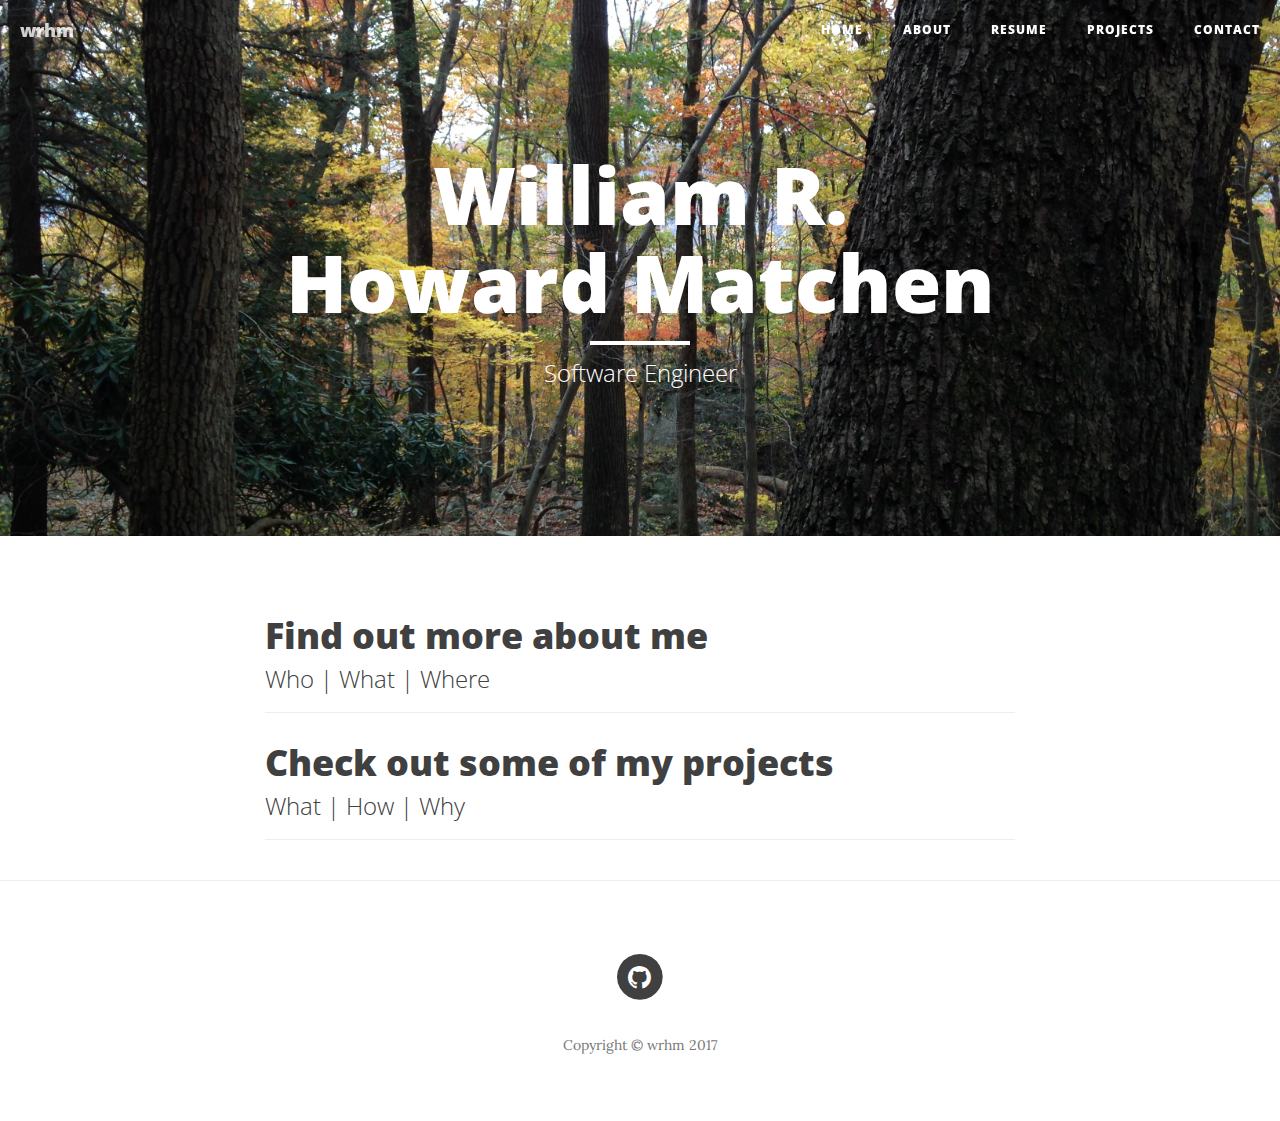
<file: index.html>
<!DOCTYPE html>
<html lang="en">

<head>

    <meta charset="utf-8">
    <meta http-equiv="X-UA-Compatible" content="IE=edge">
    <meta name="viewport" content="width=device-width, initial-scale=1">
    <meta name="description" content="">
    <meta name="author" content="">

    <title>wrhm</title>

    <!-- Bootstrap Core CSS -->
    <link href="css/bootstrap.min.css" rel="stylesheet">

    <!-- Custom CSS -->
    <link href="css/clean-blog.min.css" rel="stylesheet">

    <!-- Custom Fonts -->
    <link href="http://maxcdn.bootstrapcdn.com/font-awesome/4.1.0/css/font-awesome.min.css" rel="stylesheet" type="text/css">
    <link href='http://fonts.googleapis.com/css?family=Lora:400,700,400italic,700italic' rel='stylesheet' type='text/css'>
    <link href='http://fonts.googleapis.com/css?family=Open+Sans:300italic,400italic,600italic,700italic,800italic,400,300,600,700,800' rel='stylesheet' type='text/css'>

    <!-- HTML5 Shim and Respond.js IE8 support of HTML5 elements and media queries -->
    <!-- WARNING: Respond.js doesn't work if you view the page via file:// -->
    <!--[if lt IE 9]>
        <script src="https://oss.maxcdn.com/libs/html5shiv/3.7.0/html5shiv.js"></script>
        <script src="https://oss.maxcdn.com/libs/respond.js/1.4.2/respond.min.js"></script>
    <![endif]-->

</head>

<body>

    <!-- Navigation -->
    <nav class="navbar navbar-default navbar-custom navbar-fixed-top">
        <div class="container-fluid">
            <!-- Brand and toggle get grouped for better mobile display -->
            <div class="navbar-header page-scroll">
                <button type="button" class="navbar-toggle" data-toggle="collapse" data-target="#bs-example-navbar-collapse-1">
                    <span class="sr-only">Toggle navigation</span>
                    <span class="icon-bar"></span>
                    <span class="icon-bar"></span>
                    <span class="icon-bar"></span>
                </button>
                <a class="navbar-brand" href="index.html">wrhm</a>
            </div>

            <!-- Collect the nav links, forms, and other content for toggling -->
            <div class="collapse navbar-collapse" id="bs-example-navbar-collapse-1">
                <ul class="nav navbar-nav navbar-right">
                    <li>
                        <a href="index.html">Home</a>
                    </li>
                    <li>
                        <a href="about.html">About</a>
                    </li>
                    <li>
                        <a href="resume.pdf">Resume</a>
                    </li>
                    <li>
                        <a href="projects.html">Projects</a>
                    </li>
                    <li>
                        <a href="contact.html">Contact</a>
                    </li>
                </ul>
            </div>
            <!-- /.navbar-collapse -->
        </div>
        <!-- /.container -->
    </nav>

    <!-- Page Header -->
    <!-- Set your background image for this header on the line below. -->
    <header class="intro-header" style="background-image: url('img/home-bg.jpg')">
        <div class="container">
            <div class="row">
                <div class="col-lg-8 col-lg-offset-2 col-md-10 col-md-offset-1">
                    <div class="site-heading">
                        <h1>William R. Howard Matchen</h1>
                        <hr class="small">
                        <span class="subheading">Software Engineer</span>
                    </div>
                </div>
            </div>
        </div>
    </header>

    <!-- Main Content -->
    <div class="container">
        <div class="row">
            <div class="col-lg-8 col-lg-offset-2 col-md-10 col-md-offset-1">
                <div class="post-preview">
                    <a href="about.html">
                        <h2 class="post-title">
                            Find out more about me
                        </h2>
                        <h3 class="post-subtitle">
                            Who | What | Where
                        </h3>
                    </a>
                </div>
                <hr>
                <div class="post-preview">
                    <a href="projects.html">
                        <h2 class="post-title">
                            Check out some of my projects
                        </h2>
                        <h3 class="post-subtitle">
                            What | How | Why
                        </h3>
                    </a>
                </div>
                <hr>
            </div>
        </div>
    </div>

    <hr>

    <!-- Footer -->
    <footer>
        <div class="container">
            <div class="row">
                <div class="col-lg-8 col-lg-offset-2 col-md-10 col-md-offset-1">
                    <ul class="list-inline text-center">
                        <!--<li>
                            <a href="#">
                                <span class="fa-stack fa-lg">
                                    <i class="fa fa-circle fa-stack-2x"></i>
                                    <i class="fa fa-twitter fa-stack-1x fa-inverse"></i>
                                </span>
                            </a>
                        </li>
                        <li>
                            <a href="#">
                                <span class="fa-stack fa-lg">
                                    <i class="fa fa-circle fa-stack-2x"></i>
                                    <i class="fa fa-facebook fa-stack-1x fa-inverse"></i>
                                </span>
                            </a>
                        </li>-->
                        <li>
                            <a href="https://github.com/wrhm">
                                <span class="fa-stack fa-lg">
                                    <i class="fa fa-circle fa-stack-2x"></i>
                                    <i class="fa fa-github fa-stack-1x fa-inverse"></i>
                                </span>
                            </a>
                        </li>
                    </ul>
                    <p class="copyright text-muted">Copyright &copy; wrhm 2017 </p>
                </div>
            </div>
        </div>
    </footer>

    <!-- jQuery -->
    <script src="js/jquery.js"></script>

    <!-- Bootstrap Core JavaScript -->
    <script src="js/bootstrap.min.js"></script>

    <!-- Custom Theme JavaScript -->
    <script src="js/clean-blog.min.js"></script>

</body>

</html>
</file>
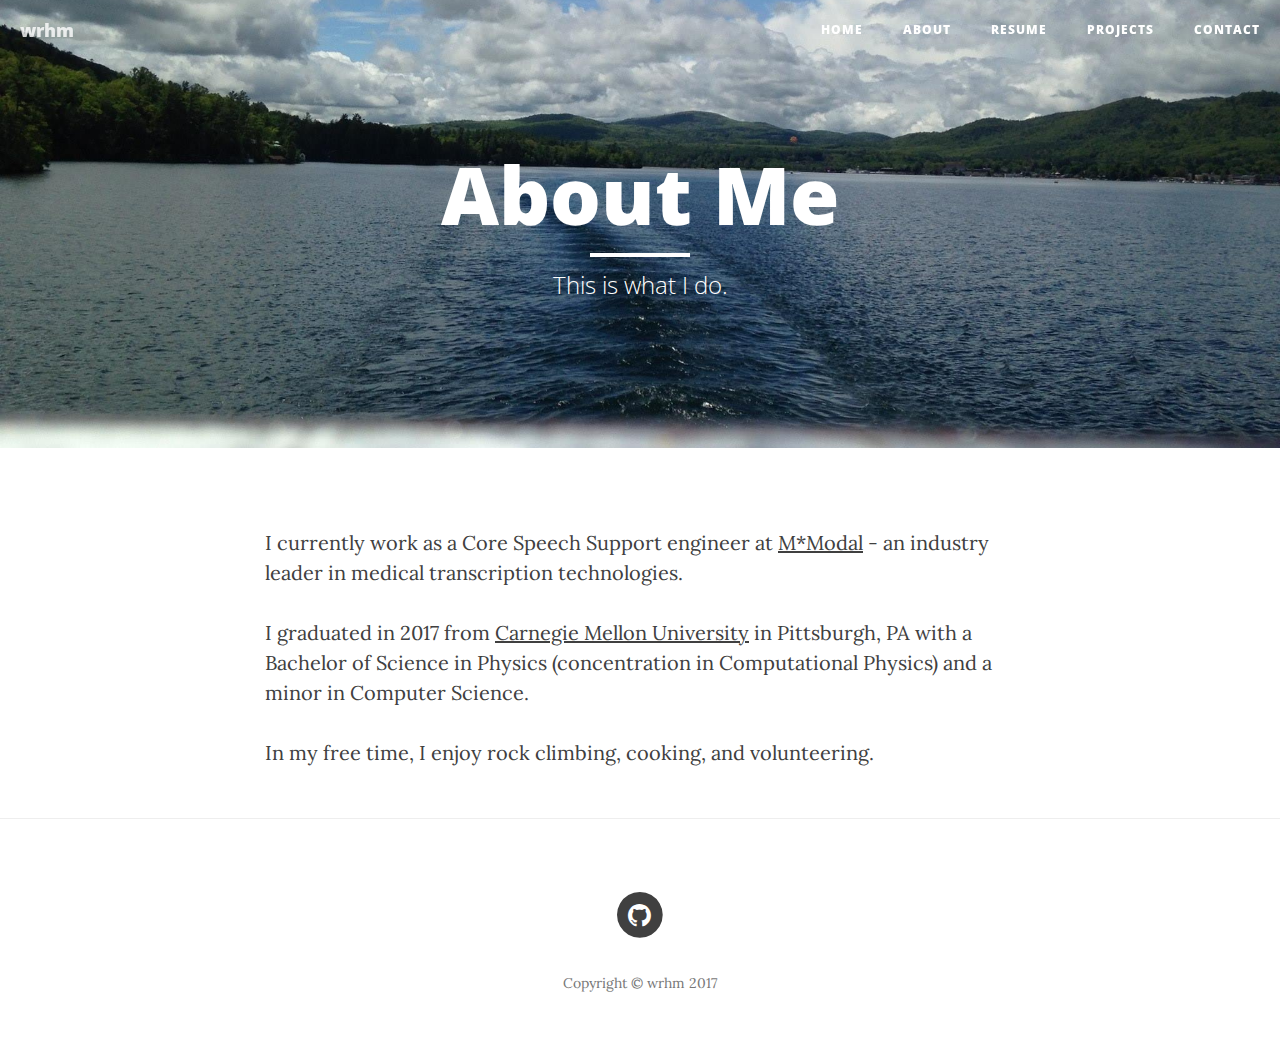
<file: about.html>
<!DOCTYPE html>
<html lang="en">

<head>

    <meta charset="utf-8">
    <meta http-equiv="X-UA-Compatible" content="IE=edge">
    <meta name="viewport" content="width=device-width, initial-scale=1">
    <meta name="description" content="">
    <meta name="author" content="">

    <title>wrhm - About</title>

    <!-- Bootstrap Core CSS -->
    <link href="css/bootstrap.min.css" rel="stylesheet">

    <!-- Custom CSS -->
    <link href="css/clean-blog.min.css" rel="stylesheet">

    <!-- Custom Fonts -->
    <link href="http://maxcdn.bootstrapcdn.com/font-awesome/4.1.0/css/font-awesome.min.css" rel="stylesheet" type="text/css">
    <link href='http://fonts.googleapis.com/css?family=Lora:400,700,400italic,700italic' rel='stylesheet' type='text/css'>
    <link href='http://fonts.googleapis.com/css?family=Open+Sans:300italic,400italic,600italic,700italic,800italic,400,300,600,700,800' rel='stylesheet' type='text/css'>

    <!-- HTML5 Shim and Respond.js IE8 support of HTML5 elements and media queries -->
    <!-- WARNING: Respond.js doesn't work if you view the page via file:// -->
    <!--[if lt IE 9]>
        <script src="https://oss.maxcdn.com/libs/html5shiv/3.7.0/html5shiv.js"></script>
        <script src="https://oss.maxcdn.com/libs/respond.js/1.4.2/respond.min.js"></script>
    <![endif]-->

</head>

<body>

    <!-- Navigation -->
    <nav class="navbar navbar-default navbar-custom navbar-fixed-top">
        <div class="container-fluid">
            <!-- Brand and toggle get grouped for better mobile display -->
            <div class="navbar-header page-scroll">
                <button type="button" class="navbar-toggle" data-toggle="collapse" data-target="#bs-example-navbar-collapse-1">
                    <span class="sr-only">Toggle navigation</span>
                    <span class="icon-bar"></span>
                    <span class="icon-bar"></span>
                    <span class="icon-bar"></span>
                </button>
                <a class="navbar-brand" href="index.html">wrhm</a>
            </div>

            <!-- Collect the nav links, forms, and other content for toggling -->
            <div class="collapse navbar-collapse" id="bs-example-navbar-collapse-1">
                <ul class="nav navbar-nav navbar-right">
                    <li>
                        <a href="index.html">Home</a>
                    </li>
                    <li>
                        <a href="about.html">About</a>
                    </li>
                    <li>
                        <a href="resume.pdf">Resume</a>
                    </li>
                    <li>
                        <a href="projects.html">Projects</a>
                    </li>
                    <li>
                        <a href="contact.html">Contact</a>
                    </li>
                </ul>
            </div>
            <!-- /.navbar-collapse -->
        </div>
        <!-- /.container -->
    </nav>

    <!-- Page Header -->
    <!-- Set your background image for this header on the line below. -->
    <header class="intro-header" style="background-image: url('img/about-bg.jpg')">
        <div class="container">
            <div class="row">
                <div class="col-lg-8 col-lg-offset-2 col-md-10 col-md-offset-1">
                    <div class="page-heading">
                        <h1>About Me</h1>
                        <hr class="small">
                        <span class="subheading">This is what I do.</span>
                    </div>
                </div>
            </div>
        </div>
    </header>

    <!-- Main Content -->
    <div class="container">
        <div class="row">
            <div class="col-lg-8 col-lg-offset-2 col-md-10 col-md-offset-1">
                <p>I currently work as a Core Speech Support engineer at <a href="https://mmodal.com/">M*Modal</a> - an industry leader in medical transcription technologies.</p>

                <p>I graduated in 2017 from <a href="http://www.cmu.edu">Carnegie Mellon University</a> in Pittsburgh, PA with a Bachelor of Science in Physics (concentration in Computational Physics) and a minor in Computer Science.</p>

                <p>In my free time, I enjoy rock climbing, cooking, and volunteering.</p>
            </div>
        </div>
    </div>

    <hr>

    <!-- Footer -->
    <footer>
        <div class="container">
            <div class="row">
                <div class="col-lg-8 col-lg-offset-2 col-md-10 col-md-offset-1">
                    <ul class="list-inline text-center">
                        <!--<li>
                            <a href="#">
                                <span class="fa-stack fa-lg">
                                    <i class="fa fa-circle fa-stack-2x"></i>
                                    <i class="fa fa-twitter fa-stack-1x fa-inverse"></i>
                                </span>
                            </a>
                        </li>
                        <li>
                            <a href="#">
                                <span class="fa-stack fa-lg">
                                    <i class="fa fa-circle fa-stack-2x"></i>
                                    <i class="fa fa-facebook fa-stack-1x fa-inverse"></i>
                                </span>
                            </a>
                        </li>-->
                        <li>
                            <a href="https://github.com/wrhm">
                                <span class="fa-stack fa-lg">
                                    <i class="fa fa-circle fa-stack-2x"></i>
                                    <i class="fa fa-github fa-stack-1x fa-inverse"></i>
                                </span>
                            </a>
                        </li>
                    </ul>
                    <p class="copyright text-muted">Copyright &copy; wrhm 2017 </p>
                </div>
            </div>
        </div>
    </footer>

    <!-- jQuery -->
    <script src="js/jquery.js"></script>

    <!-- Bootstrap Core JavaScript -->
    <script src="js/bootstrap.min.js"></script>

    <!-- Custom Theme JavaScript -->
    <script src="js/clean-blog.min.js"></script>

</body>

</html>
</file>
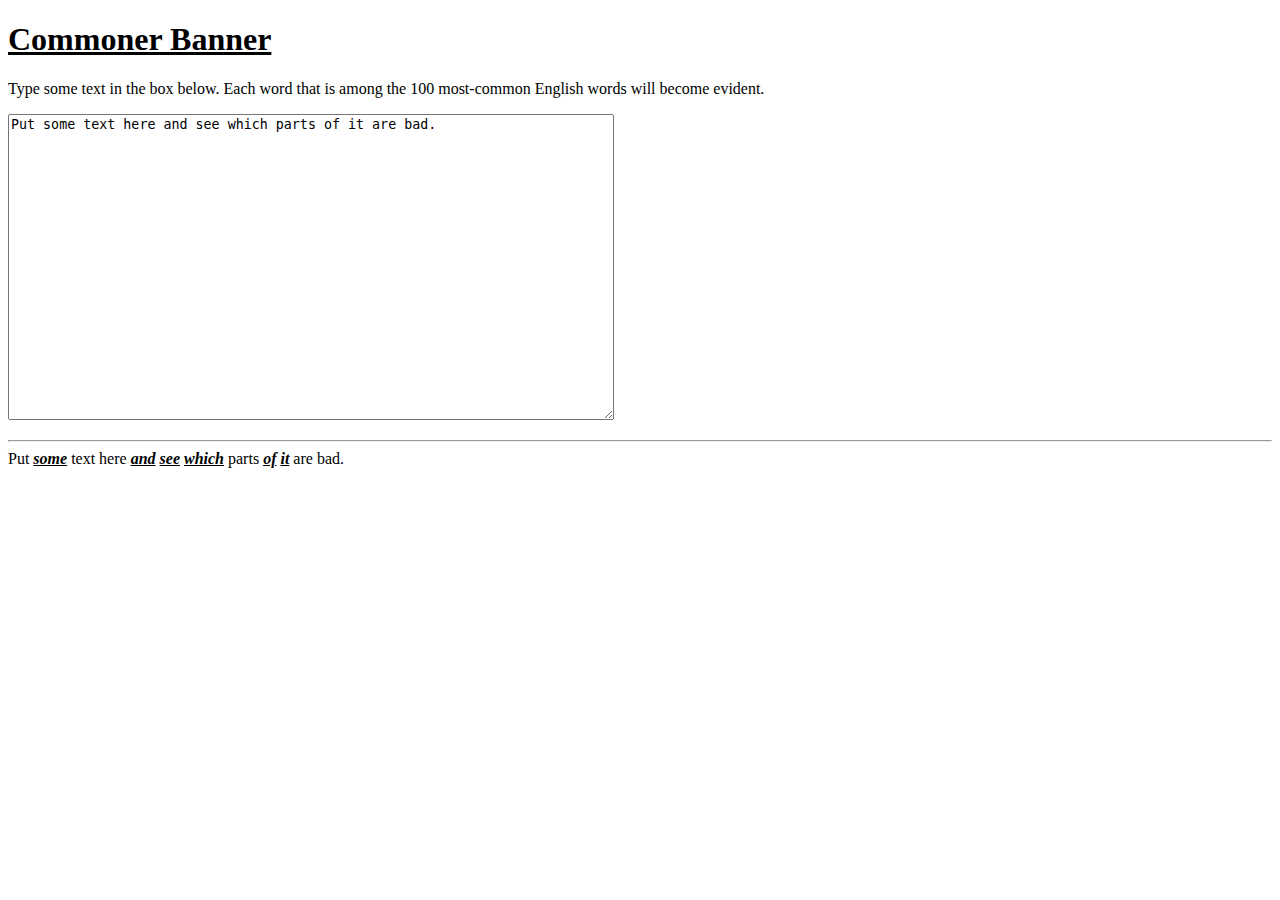
<file: cb.html>
<!DOCTYPE HTML>
<html>
<head>
	<!-- Inspired by: http://www.dreamincode.net/forums/topic/246337-a-simple-text-editor-in-html-javascript-and-a-tiny-bit-of-css/ -->
	<meta http-equiv="Content-Type" content="text/html; charset=utf-8">
	<title>Commoner Banner</title>
	<!-- <link rel="stylesheet" type="text/css" href="style.css"/> -->
	<style type="text/css">
		.text_area {
			width: 600px;
			height: 300px;
		}
	</style>
	<script type="text/javascript">
		function replacer(match, p1) {
			var commons = ['the','be','to','of','and','a','in','that','have','i','it','for','not','on','with','he','as','you','do','at','this','but','his','by','from','they','we','say','her','she','or','an','will','my','one','all','would','there','their','what','so','up','out','if','about','who','get','which','go','me','when','make','can','like','time','no','just','him','know','take','people','into','year','your','good','some','could','them','see','other','than','then','now','look','only','come','its','over','think','also','back','after','use','two','how','our','work','first','well','way','even','new','want','because','any','these','give','day','most','us'];
			for (var i = 0; i<commons.length; i++) {
				if(p1.toLowerCase() === commons[i]) {
					return '<em><u><strong>' + p1 + '</strong></u></em>';
				}
			}
			return p1;
		}

		function process(){
			//https://developer.mozilla.org/en-US/docs/Web/JavaScript/Guide/Regular_Expressions
			var textArea = document.getElementById('my_text');
			var res = document.getElementById('results');
			// var res = document.getElementById('my_text');
			var text = textArea.value;
			var RE0 = /([a-z]+)/gi;
			var modified = text.replace(RE0,replacer);
			var modified = modified.replace(/\n/gi,'<br>');
			res.innerHTML = modified;
		}
	</script>
</head>
<body onload="process();">
	<h1><u>Commoner Banner</u></h1>
	<p>Type some text in the box below. Each word that is among the 100 most-common English words will become evident.<p>
	<textarea class="text_area" id="my_text" onkeyup="process()">Put some text here and see which parts of it are bad.</textarea>
	<hr>
	<div id="results">
	</div>
</body>
</html>
</file>
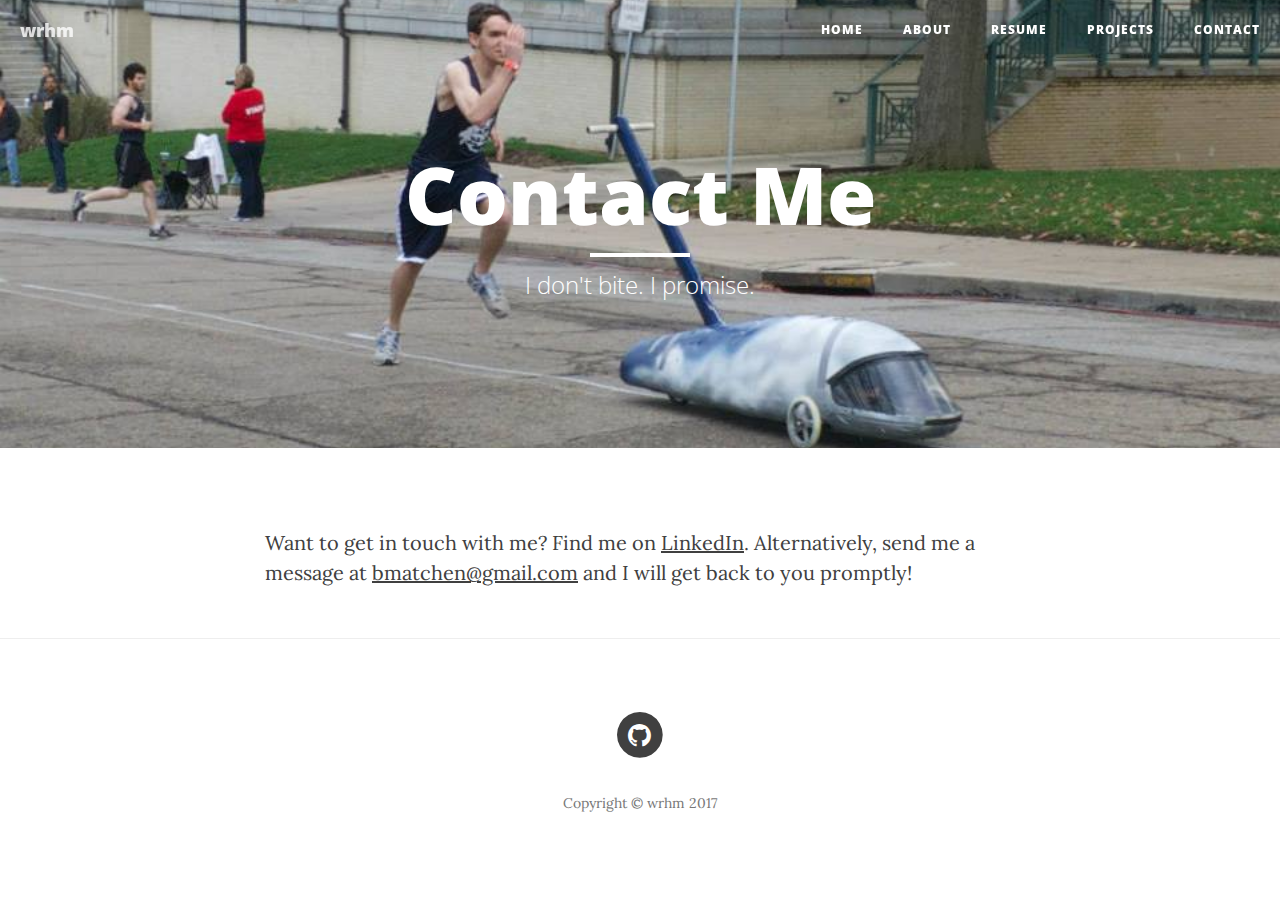
<file: contact.html>
<!DOCTYPE html>
<html lang="en">

<head>

    <meta charset="utf-8">
    <meta http-equiv="X-UA-Compatible" content="IE=edge">
    <meta name="viewport" content="width=device-width, initial-scale=1">
    <meta name="description" content="">
    <meta name="author" content="">

    <title>wrhm - Contact</title>

    <!-- Bootstrap Core CSS -->
    <link href="css/bootstrap.min.css" rel="stylesheet">

    <!-- Custom CSS -->
    <link href="css/clean-blog.min.css" rel="stylesheet">

    <!-- Custom Fonts -->
    <link href="http://maxcdn.bootstrapcdn.com/font-awesome/4.1.0/css/font-awesome.min.css" rel="stylesheet" type="text/css">
    <link href='http://fonts.googleapis.com/css?family=Lora:400,700,400italic,700italic' rel='stylesheet' type='text/css'>
    <link href='http://fonts.googleapis.com/css?family=Open+Sans:300italic,400italic,600italic,700italic,800italic,400,300,600,700,800' rel='stylesheet' type='text/css'>

    <!-- HTML5 Shim and Respond.js IE8 support of HTML5 elements and media queries -->
    <!-- WARNING: Respond.js doesn't work if you view the page via file:// -->
    <!--[if lt IE 9]>
        <script src="https://oss.maxcdn.com/libs/html5shiv/3.7.0/html5shiv.js"></script>
        <script src="https://oss.maxcdn.com/libs/respond.js/1.4.2/respond.min.js"></script>
    <![endif]-->

</head>

<body>

    <!-- Navigation -->
    <nav class="navbar navbar-default navbar-custom navbar-fixed-top">
        <div class="container-fluid">
            <!-- Brand and toggle get grouped for better mobile display -->
            <div class="navbar-header page-scroll">
                <button type="button" class="navbar-toggle" data-toggle="collapse" data-target="#bs-example-navbar-collapse-1">
                    <span class="sr-only">Toggle navigation</span>
                    <span class="icon-bar"></span>
                    <span class="icon-bar"></span>
                    <span class="icon-bar"></span>
                </button>
                <a class="navbar-brand" href="index.html">wrhm</a>
            </div>

            <!-- Collect the nav links, forms, and other content for toggling -->
            <div class="collapse navbar-collapse" id="bs-example-navbar-collapse-1">
                <ul class="nav navbar-nav navbar-right">
                    <li>
                        <a href="index.html">Home</a>
                    </li>
                    <li>
                        <a href="about.html">About</a>
                    </li>
                    <li>
                        <a href="resume.pdf">Resume</a>
                    </li>
                    <li>
                        <a href="projects.html">Projects</a>
                    </li>
                    <li>
                        <a href="contact.html">Contact</a>
                    </li>
                </ul>
            </div>
            <!-- /.navbar-collapse -->
        </div>
        <!-- /.container -->
    </nav>

    <!-- Page Header -->
    <!-- Set your background image for this header on the line below. -->
    <header class="intro-header" style="background-image: url('img/contact-bg.jpg')">
        <div class="container">
            <div class="row">
                <div class="col-lg-8 col-lg-offset-2 col-md-10 col-md-offset-1">
                    <div class="page-heading">
                        <h1>Contact Me</h1>
                        <hr class="small">
                        <span class="subheading">I don't bite. I promise.</span>
                    </div>
                </div>
            </div>
        </div>
    </header>

    <!-- Main Content -->
    <div class="container">
        <div class="row">
            <div class="col-lg-8 col-lg-offset-2 col-md-10 col-md-offset-1">
                <p>Want to get in touch with me? Find me on <a href="https://www.linkedin.com/in/william-howard-matchen-061425a5/">LinkedIn</a>. Alternatively, send me a message at <a href="mailto:bmatchen@gmail.com" target="_top">bmatchen@gmail.com</a> and I will get back to you promptly!</p>
            </div>
        </div>
    </div>

    <hr>

    <!-- Footer -->
    <footer>
        <div class="container">
            <div class="row">
                <div class="col-lg-8 col-lg-offset-2 col-md-10 col-md-offset-1">
                    <ul class="list-inline text-center">
                        <!--<li>
                            <a href="#">
                                <span class="fa-stack fa-lg">
                                    <i class="fa fa-circle fa-stack-2x"></i>
                                    <i class="fa fa-twitter fa-stack-1x fa-inverse"></i>
                                </span>
                            </a>
                        </li>
                        <li>
                            <a href="#">
                                <span class="fa-stack fa-lg">
                                    <i class="fa fa-circle fa-stack-2x"></i>
                                    <i class="fa fa-facebook fa-stack-1x fa-inverse"></i>
                                </span>
                            </a>
                        </li>-->
                        <li>
                            <a href="https://github.com/wrhm">
                                <span class="fa-stack fa-lg">
                                    <i class="fa fa-circle fa-stack-2x"></i>
                                    <i class="fa fa-github fa-stack-1x fa-inverse"></i>
                                </span>
                            </a>
                        </li>
                    </ul>
                    <p class="copyright text-muted">Copyright &copy; wrhm 2017 </p>
                </div>
            </div>
        </div>
    </footer>

    <!-- jQuery -->
    <script src="js/jquery.js"></script>

    <!-- Bootstrap Core JavaScript -->
    <script src="js/bootstrap.min.js"></script>

    <!-- Custom Theme JavaScript -->
    <script src="js/clean-blog.min.js"></script>

</body>

</html>
</file>
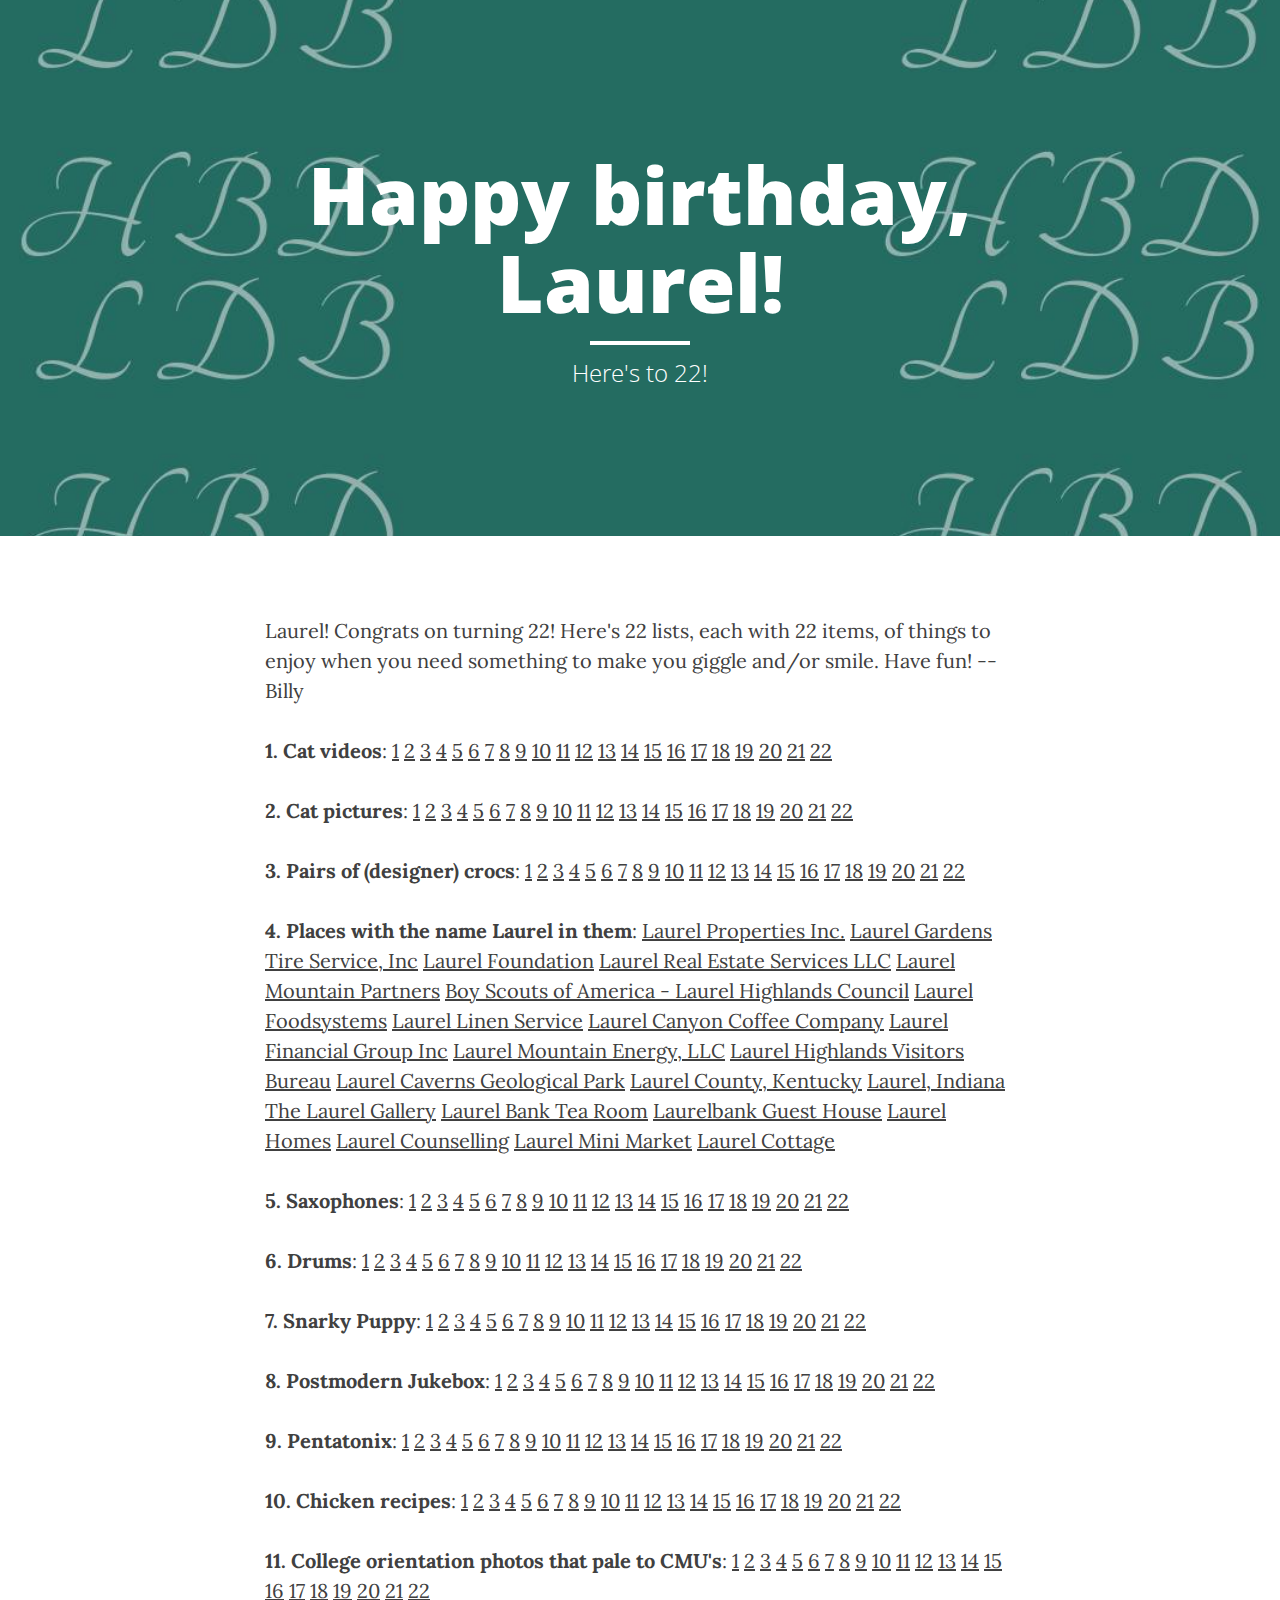
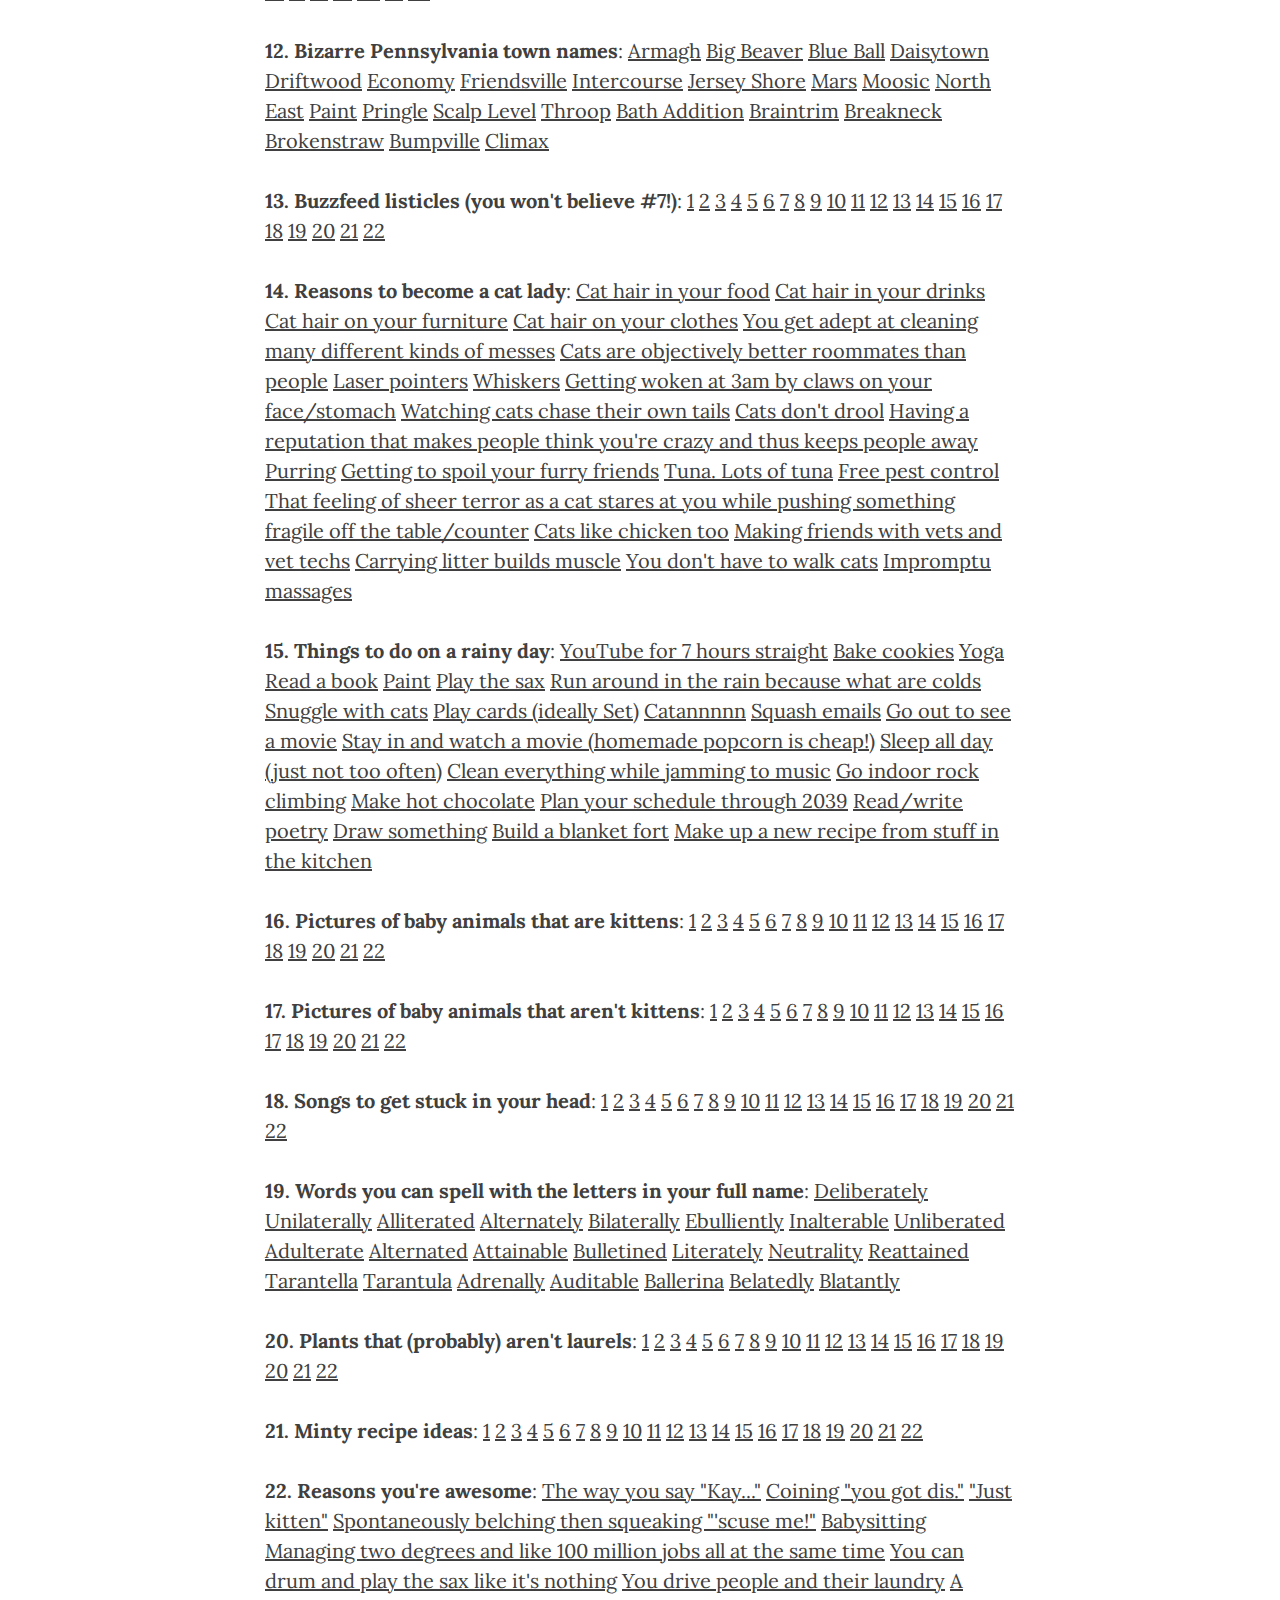
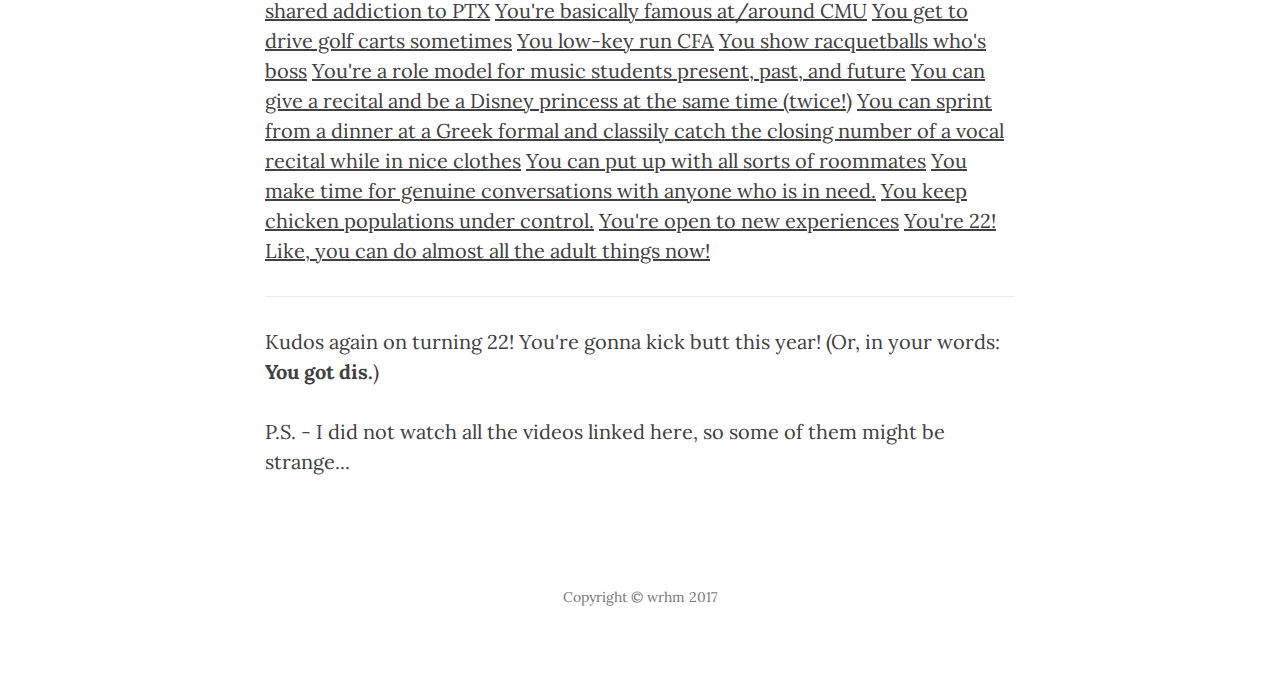
<file: hbdldb.html>
<!DOCTYPE html>
<html lang="en">

<head>

    <meta charset="utf-8">
    <meta http-equiv="X-UA-Compatible" content="IE=edge">
    <meta name="viewport" content="width=device-width, initial-scale=1">
    <meta name="description" content="">
    <meta name="author" content="">

    <title>HBD, LDB!</title>

    <!-- Bootstrap Core CSS -->
    <link href="css/bootstrap.min.css" rel="stylesheet">

    <!-- Custom CSS -->
    <link href="css/clean-blog.min.css" rel="stylesheet">

    <!-- Custom Fonts -->
    <link href="http://maxcdn.bootstrapcdn.com/font-awesome/4.1.0/css/font-awesome.min.css" rel="stylesheet" type="text/css">
    <link href='http://fonts.googleapis.com/css?family=Lora:400,700,400italic,700italic' rel='stylesheet' type='text/css'>
    <link href='http://fonts.googleapis.com/css?family=Open+Sans:300italic,400italic,600italic,700italic,800italic,400,300,600,700,800' rel='stylesheet' type='text/css'>

    <!-- HTML5 Shim and Respond.js IE8 support of HTML5 elements and media queries -->
    <!-- WARNING: Respond.js doesn't work if you view the page via file:// -->
    <!--[if lt IE 9]>
        <script src="https://oss.maxcdn.com/libs/html5shiv/3.7.0/html5shiv.js"></script>
        <script src="https://oss.maxcdn.com/libs/respond.js/1.4.2/respond.min.js"></script>
    <![endif]-->

</head>

<body>

    <!-- Page Header -->
    <!-- Set your background image for this header on the line below. -->
    <header class="intro-header" style="background-image: url('Laurel/bgv02.jpg')">
        <div class="container">
            <div class="row">
                <div class="col-lg-8 col-lg-offset-2 col-md-10 col-md-offset-1">
                    <div class="page-heading">
                        <h1>Happy birthday, Laurel!</h1>
                        <hr class="small">
                        <span class="subheading">Here's to 22!</span>
                    </div>
                </div>
            </div>
        </div>
    </header>

    <!-- Main Content -->
    <div class="container">
        <div class="row">
            <div class="col-lg-8 col-lg-offset-2 col-md-10 col-md-offset-1">
                <p>Laurel! Congrats on turning 22! Here's 22 lists, each with 22 items, of things to enjoy when you need something to make you giggle and/or smile. Have fun! -- Billy</p>
                <!-- <p>1. Bands: <a href="">foobar</a> <a href="">barfoo</a></p> -->
                <p><strong>1. Cat videos</strong>: <a target="_blank" href="https://www.youtube.com/watch?v=5dsGWM5XGdg">1</a> <a target="_blank" href="https://www.youtube.com/watch?v=tntOCGkgt98">2</a> <a target="_blank" href="https://www.youtube.com/watch?v=njSyHmcEdkw">3</a> <a target="_blank" href="https://www.youtube.com/watch?v=LWB0-tGwb_E">4</a> <a target="_blank" href="https://www.youtube.com/watch?v=QHscMam4W7s">5</a> <a target="_blank" href="https://www.youtube.com/watch?v=hY7m5jjJ9mM">6</a> <a target="_blank" href="https://www.youtube.com/watch?v=1Wh8RzcQZr4">7</a> <a target="_blank" href="https://www.youtube.com/watch?v=XyNlqQId-nk">8</a> <a target="_blank" href="https://www.youtube.com/watch?v=VJHnPUFffCU">9</a> <a target="_blank" href="https://www.youtube.com/watch?v=dGFSjKuJfrI">10</a> <a target="_blank" href="https://www.youtube.com/watch?v=cgE8VZFezFU">11</a> <a target="_blank" href="https://www.youtube.com/watch?v=cpOB5ErgeNI">12</a> <a target="_blank" href="https://www.youtube.com/watch?v=geqVuYmo8Y0">13</a> <a target="_blank" href="https://www.youtube.com/watch?v=ZGl8vrceu1E">14</a> <a target="_blank" href="https://www.youtube.com/watch?v=HxM46vRJMZs">15</a> <a target="_blank" href="https://www.youtube.com/watch?v=9Ine0LNFVUc">16</a> <a target="_blank" href="https://www.youtube.com/watch?v=O1KW3ZkLtuo">17</a> <a target="_blank" href="https://www.youtube.com/watch?v=G8KpPw303PY">18</a> <a target="_blank" href="https://www.youtube.com/watch?v=S4IHB3qK1KU">19</a> <a target="_blank" href="https://www.youtube.com/watch?v=79EvGkXHF9I">20</a> <a target="_blank" href="https://www.youtube.com/watch?v=OqQPv78AMw0">21</a> <a target="_blank" href="https://www.youtube.com/watch?v=htOroIbxiFY">22</a></p>
<p><strong>2. Cat pictures</strong>: <a target="_blank" href="https://www.flickr.com/photos/kvaidya/14934282524/">1</a> <a target="_blank" href="https://www.flickr.com/photos/dorinser/13545844805/">2</a> <a target="_blank" href="https://www.flickr.com/photos/cubagallery/5508784414/">3</a> <a target="_blank" href="https://www.flickr.com/photos/cheishichiyo/14284324148/">4</a> <a target="_blank" href="https://www.flickr.com/photos/dorinser/6828049582/">5</a> <a target="_blank" href="https://www.flickr.com/photos/wings4me1/3474831728/">6</a> <a target="_blank" href="https://www.flickr.com/photos/parismadrid/3977203168/">7</a> <a target="_blank" href="https://www.flickr.com/photos/dorinser/5881933297/">8</a> <a target="_blank" href="https://www.flickr.com/photos/layzeboy/14818650368/">9</a> <a target="_blank" href="https://www.flickr.com/photos/cat-box/6581178955/">10</a> <a target="_blank" href="https://www.flickr.com/photos/84935187@N04/16393044637/">11</a> <a target="_blank" href="https://www.flickr.com/photos/cheishichiyo/8594699278/">12</a> <a target="_blank" href="https://www.flickr.com/photos/parismadrid/8168159947/">13</a> <a target="_blank" href="https://www.flickr.com/photos/42882723@N03/7190755946/">14</a> <a target="_blank" href="https://www.flickr.com/photos/cubagallery/6330704947/">15</a> <a target="_blank" href="https://www.flickr.com/photos/ziggyimages/5513402618/">16</a> <a target="_blank" href="https://www.flickr.com/photos/parismadrid/8216315457/">17</a> <a target="_blank" href="https://www.flickr.com/photos/layzeboy/14818650868/">18</a> <a target="_blank" href="https://www.flickr.com/photos/115527438@N08/13244364473/">19</a> <a target="_blank" href="https://www.flickr.com/photos/vamp8888/175237265/">20</a> <a target="_blank" href="https://www.flickr.com/photos/parismadrid/4051998735/">21</a> <a target="_blank" href="https://www.flickr.com/photos/54844390@N05/5110231975/">22</a></p>
<p><strong>3. Pairs of (designer) crocs</strong>: <a target="_blank" href="https://www.shoes.com/pi/crocs/jb/crocs643714_107463_jb.jpg">1</a> <a target="_blank" href="https://s-media-cache-ak0.pinimg.com/236x/d2/63/1c/d2631c5a9c1c11725fbfc781f20669f8.jpg">2</a> <a target="_blank" href="http://www.veexe.com/wp-content/uploads/2013/12/06/1/230-Crocs-11977-Springi-Flat-For-Women-1.jpg">3</a> <a target="_blank" href="https://ae01.alicdn.com/kf/HTB1KDi3QXXXXXbnaXXXq6xXFXXXD/Flip-Flops-Men-Sandals-Summer-font-b-croc-b-font-slippers-Shoes-For-Casual-Walking-Seaside.jpg">4</a> <a target="_blank" href="https://ae01.alicdn.com/kf/HTB1d5dAQXXXXXXvaXXXq6xXFXXXl/Summer-Lace-Up-Hollow-Jelly-Beach-Sandals-font-b-Croc-b-font-font-b-Designer-b.jpg">5</a> <a target="_blank" href="https://ae01.alicdn.com/kf/HTB1cENiQXXXXXcGXVXXq6xXFXXXG/New-font-b-Design-b-font-Unisex-Mesh-Breathable-Sandals-2017-Summer-Flat-Heel-Casual-Sandals.jpg">6</a> <a target="_blank" href="https://ae01.alicdn.com/kf/HTB1putwQVXXXXXvapXXq6xXFXXX5/2017-summer-font-b-crocs-b-font-women-jelly-shoes-transparent-flower-sandals-comfortable-ventilation-shoes.jpg">7</a> <a target="_blank" href="https://ae01.alicdn.com/kf/HTB1bu_xPFXXXXXKXpXXq6xXFXXXa/Hot-Fashion-New-font-b-Design-b-font-Unisex-Mesh-Breathable-Sandals-2017-Summer-Flat-Heel.jpg">8</a> <a target="_blank" href="http://malaabes.com/image/cache/data/Products/Crocs/Crocs-off-road-khaki-600x600.png">9</a> <a target="_blank" href="https://static01.nyt.com/images/2009/08/18/style/18iht-fshoes.inline1.500.jpg">10</a> <a target="_blank" href="http://www.fashionssneakers.com/wp-content/uploads/2014/03/22/4/1120-crocs-11039-Vezzy-Sandal-For-Women-1.jpg">11</a> <a target="_blank" href="http://s17.photobucket.com/user/cute_cupid/media/crocs/cypruslavendersize6.jpg.html">12</a> <a target="_blank" href="http://www.yankodesign.com/images/design_news/2007/12/13/lofu_shoe.jpg">13</a> <a target="_blank" href="https://www.google.com/imgres?imgurl=https%3A%2F%2Fimages-na.ssl-images-amazon.com%2Fimages%2FI%2F81unfaW0PqL._UX395_.jpg&imgrefurl=https%3A%2F%2Fwww.amazon.com%2Fcrocs-Unisex-Crocband-Penguins-Clog%2Fdp%2FB01A6L91PW&docid=SlieI_5e0wj4LM&tbnid=0SIjGbr-sUv4jM%3A&vet=10ahUKEwiM8rbWm6DUAhWG0YMKHWJ5AIwQMwjOASg8MDw..i&w=395&h=193&bih=803&biw=718&q=designer%20crocs&ved=0ahUKEwiM8rbWm6DUAhWG0YMKHWJ5AIwQMwjOASg8MDw&iact=mrc&uact=8">14</a> <a target="_blank" href="https://images-na.ssl-images-amazon.com/images/I/81unfaW0PqL._UX395_.jpg">15</a> <a target="_blank" href="http://i2.cdn.cnn.com/cnnnext/dam/assets/120315080133-crocs-new-design-horizontal-large-gallery.jpg">16</a> <a target="_blank" href="http://trendymods.com/wp-content/uploads/2014/04/beautiful-women-wear-shoes-by-Crocs.jpg">17</a> <a target="_blank" href="http://ecx.images-amazon.com/images/I/41PVOGr-vRL.jpg">18</a> <a target="_blank" href="https://images-na.ssl-images-amazon.com/images/I/71Y2CYUFfGL._UL1500_.jpg">19</a> <a target="_blank" href="http://trendymods.com/wp-content/uploads/2014/04/beach-line-boat-shoes-by-Crocs.jpg">20</a> <a target="_blank" href="https://ae01.alicdn.com/kf/HTB1QDaSQXXXXXXoXXXXq6xXFXXXI/Outdoor-Garden-Soft-Massage-Flip-Flops-Slippers-Brand-font-b-Designer-b-font-Flats-Men-Casual.jpg">21</a> <a target="_blank" href="https://s-media-cache-ak0.pinimg.com/736x/43/4b/48/434b4825dcbb22bc971cadf4604a88c6.jpg">22</a></p>
<p><strong>4. Places with the name Laurel in them</strong>: <a target="_blank" href="javascript:;">Laurel Properties Inc.</a> <a target="_blank" href="javascript:;">Laurel Gardens Tire Service, Inc</a> <a target="_blank" href="javascript:;">Laurel Foundation</a> <a target="_blank" href="javascript:;">Laurel Real Estate Services LLC</a> <a target="_blank" href="javascript:;">Laurel Mountain Partners</a> <a target="_blank" href="javascript:;">Boy Scouts of America - Laurel Highlands Council</a> <a target="_blank" href="javascript:;">Laurel Foodsystems</a> <a target="_blank" href="javascript:;">Laurel Linen Service</a> <a target="_blank" href="javascript:;">Laurel Canyon Coffee Company</a> <a target="_blank" href="javascript:;">Laurel Financial Group Inc</a> <a target="_blank" href="javascript:;">Laurel Mountain Energy, LLC</a> <a target="_blank" href="javascript:;">Laurel Highlands Visitors Bureau</a> <a target="_blank" href="javascript:;">Laurel Caverns Geological Park</a> <a target="_blank" href="javascript:;">Laurel County, Kentucky</a> <a target="_blank" href="javascript:;">Laurel, Indiana</a> <a target="_blank" href="javascript:;">The Laurel Gallery</a> <a target="_blank" href="javascript:;">Laurel Bank Tea Room</a> <a target="_blank" href="javascript:;">Laurelbank Guest House</a> <a target="_blank" href="javascript:;">Laurel Homes</a> <a target="_blank" href="javascript:;">Laurel Counselling</a> <a target="_blank" href="javascript:;">Laurel Mini Market</a> <a target="_blank" href="javascript:;">Laurel Cottage</a></p>
<p><strong>5. Saxophones</strong>: <a target="_blank" href="https://www.youtube.com/watch?v=k3_tw44QsZQ">1</a> <a target="_blank" href="https://www.youtube.com/watch?v=2sBE38MzY7Q">2</a> <a target="_blank" href="https://www.youtube.com/watch?v=v-IluLd2BjI">3</a> <a target="_blank" href="https://www.youtube.com/watch?v=irLnQWQGPQQ">4</a> <a target="_blank" href="https://www.youtube.com/watch?v=p-b6I1ihh2s">5</a> <a target="_blank" href="https://www.youtube.com/watch?v=EN9BBYIp0OM">6</a> <a target="_blank" href="https://www.youtube.com/watch?v=bNQ9q1dUxUU">7</a> <a target="_blank" href="https://www.youtube.com/watch?v=1Cs5k18maNE">8</a> <a target="_blank" href="https://www.youtube.com/watch?v=eOVMD6fjDCo">9</a> <a target="_blank" href="https://www.youtube.com/watch?v=6vqKJK-F5pk">10</a> <a target="_blank" href="https://www.youtube.com/watch?v=aKRtUL-klhc">11</a> <a target="_blank" href="https://www.youtube.com/watch?v=h5-oDldE2fQ">12</a> <a target="_blank" href="http://cdn.pitchfork.com/longform/350/Selmer_hero.jpg">13</a> <a target="_blank" href="https://emojipedia-us.s3.amazonaws.com/social/saxophone.png">14</a> <a target="_blank" href="https://az616578.vo.msecnd.net/files/responsive/cover/main/desktop/2016/08/01/636056672575330700-1770876059_maxresdefault.jpg">15</a> <a target="_blank" href="https://www.amromusic.com/assets/1942/saxophone-fingering.jpg">16</a> <a target="_blank" href="http://www.childrensmusicworkshop.com/wp-content/uploads/2014/11/saxtrans.png">17</a> <a target="_blank" href="https://cdn.pixabay.com/photo/2016/06/22/16/37/saxophone-1473373_960_720.png">18</a> <a target="_blank" href="http://42796r1ctbz645bo223zkcdl-wpengine.netdna-ssl.com/wp-content/uploads/2014/04/Tenorsax.jpg">19</a> <a target="_blank" href="http://www.conn-selmer.com/files/6314/8640/4491/saxophone.png">20</a> <a target="_blank" href="http://media.wwbw.com/is/image/MMGS7/JBS1000-Deluxe-Baritone-Saxophone/460255000000000-00-500x500.jpg">21</a> <a target="_blank" href="http://media.wwbw.com/is/image/MMGS7/BTS-300-Tenor-Saxophone-Outfit-Lacquer/463682000420000-00-500x500.jpg">22</a></p>
<p><strong>6. Drums</strong>: <a target="_blank" href="https://www.youtube.com/watch?v=zUwpu314YDU">1</a> <a target="_blank" href="https://www.youtube.com/watch?v=zwSqwPSMi7E">2</a> <a target="_blank" href="https://www.youtube.com/watch?v=Jj-pSzqb-Xk">3</a> <a target="_blank" href="https://www.youtube.com/watch?v=HKjJbjz7vbs">4</a> <a target="_blank" href="https://www.youtube.com/watch?v=Li5ZenSxAVo">5</a> <a target="_blank" href="https://www.youtube.com/watch?v=CoF8VVqC9-A">6</a> <a target="_blank" href="https://www.youtube.com/watch?v=FqJdzYY_Fas">7</a> <a target="_blank" href="https://www.youtube.com/watch?v=htKHOngelo4">8</a> <a target="_blank" href="https://www.youtube.com/watch?v=CYNnqKA1AKo">9</a> <a target="_blank" href="https://www.youtube.com/watch?v=3MHn1nkygUI">10</a> <a target="_blank" href="https://www.youtube.com/watch?v=6iuD3pSgBcw">11</a> <a target="_blank" href="https://www.youtube.com/watch?v=NGWJf1X35sY">12</a> <a target="_blank" href="https://www.youtube.com/watch?v=ztLEiNpE5PQ">13</a> <a target="_blank" href="https://www.flickr.com/photos/bballandephotographe/11962217225/">14</a> <a target="_blank" href="https://www.flickr.com/photos/arnichka/16473040081/">15</a> <a target="_blank" href="https://www.flickr.com/photos/66991312@N08/14862087843/">16</a> <a target="_blank" href="https://www.flickr.com/photos/59433380@N07/5506747843/">17</a> <a target="_blank" href="https://www.flickr.com/photos/jkmcclelland/6970792148/">18</a> <a target="_blank" href="https://www.flickr.com/photos/anpan5150/3903562375/">19</a> <a target="_blank" href="https://www.flickr.com/photos/32566493@N07/3131861862/">20</a> <a target="_blank" href="https://www.flickr.com/photos/cbinsa/4357770056/">21</a> <a target="_blank" href="https://www.flickr.com/photos/birbilation/5071245410/">22</a></p>
<p><strong>7. Snarky Puppy</strong>: <a target="_blank" href="https://www.youtube.com/watch?v=L_XJ_s5IsQc">1</a> <a target="_blank" href="https://www.youtube.com/watch?v=kk0WRHV_vt8">2</a> <a target="_blank" href="https://www.youtube.com/watch?v=fuhHU_BZXSk">3</a> <a target="_blank" href="https://www.youtube.com/watch?v=IE9I6NrE2S0">4</a> <a target="_blank" href="https://www.youtube.com/watch?v=0SJIgTLe0hc">5</a> <a target="_blank" href="https://www.youtube.com/watch?v=IzZXBCRBIQ8">6</a> <a target="_blank" href="https://www.youtube.com/watch?v=jLRw-Ahq22k">7</a> <a target="_blank" href="https://www.youtube.com/watch?v=6Xtu6hBkSXw">8</a> <a target="_blank" href="https://www.youtube.com/watch?v=y0bcTSDFScg">9</a> <a target="_blank" href="https://www.youtube.com/watch?v=lh0suC6pehc">10</a> <a target="_blank" href="https://www.youtube.com/watch?v=4XEV3phd0Eg">11</a> <a target="_blank" href="https://www.youtube.com/watch?v=eqY3FaZmh-Y">12</a> <a target="_blank" href="https://www.youtube.com/watch?v=7gu8q_fJeVU">13</a> <a target="_blank" href="https://www.youtube.com/watch?v=_UDYwWqBnd8">14</a> <a target="_blank" href="https://www.youtube.com/watch?v=pTOtt4TUCyE">15</a> <a target="_blank" href="http://snarkypuppy.com/media/carousel1.jpg">16</a> <a target="_blank" href="https://ums.org/wp-content/uploads/2016/03/Snarky-Puppy-4-1494x1080.jpg">17</a> <a target="_blank" href="https://upload.wikimedia.org/wikipedia/commons/thumb/b/b0/Snarky_Puppy_Vogue_Theatre_2016.jpg/1200px-Snarky_Puppy_Vogue_Theatre_2016.jpg">18</a> <a target="_blank" href="https://i.ytimg.com/vi/bTx7lNr9uBw/maxresdefault.jpg">19</a> <a target="_blank" href="http://www.cincinnatimagazine.com/wp-content/uploads/sites/20/2016/04/CM_MAY16_FL_Dispatch_SnarkyBlue-e1461857020235.jpg">20</a> <a target="_blank" href="http://cdn.shopify.com/s/files/1/0946/3300/products/poster_1e62d714-a9ea-46fa-9e03-1f4235f40747_1024x1024.png?v=1459190598">21</a> <a target="_blank" href="http://www.jeffcenter.org/sites/default/files/page-images/130308_Snarky.Puppy_0026.jpg">22</a></p>
<p><strong>8. Postmodern Jukebox</strong>: <a target="_blank" href="https://www.youtube.com/watch?v=UviVYc9qzy4">1</a> <a target="_blank" href="https://www.youtube.com/watch?v=sw0jK1gGngg">2</a> <a target="_blank" href="https://www.youtube.com/watch?v=s60lYl_TeNo">3</a> <a target="_blank" href="https://www.youtube.com/watch?v=m3lF2qEA2cw">4</a> <a target="_blank" href="https://www.youtube.com/watch?v=6ZoyCSffM7I">5</a> <a target="_blank" href="https://www.youtube.com/watch?v=w-fgoDdZBcA">6</a> <a target="_blank" href="https://www.youtube.com/watch?v=aLnZ1NQm2uk">7</a> <a target="_blank" href="https://www.youtube.com/watch?v=KSSa0-oAnIo">8</a> <a target="_blank" href="https://www.youtube.com/watch?v=iOY_Oqbq7Vc">9</a> <a target="_blank" href="https://www.youtube.com/watch?v=plIZho8Nd2g">10</a> <a target="_blank" href="https://www.youtube.com/watch?v=pXYWDtXbBB0">11</a> <a target="_blank" href="https://www.youtube.com/watch?v=RSymHxe9g1M">12</a> <a target="_blank" href="https://www.youtube.com/watch?v=Yq4KA0mUnC8">13</a> <a target="_blank" href="https://www.youtube.com/watch?v=Z4zHMtJv9W8">14</a> <a target="_blank" href="https://www.youtube.com/watch?v=9C0xGB73Uuc">15</a> <a target="_blank" href="https://www.youtube.com/watch?v=Anx5IctHVGU">16</a> <a target="_blank" href="https://www.youtube.com/watch?v=e4JKo8VCbW4">17</a> <a target="_blank" href="https://www.youtube.com/watch?v=ZD3thRb6uOg">18</a> <a target="_blank" href="https://www.youtube.com/watch?v=UviVYc9qzy4">19</a> <a target="_blank" href="https://www.youtube.com/watch?v=Ye-taJZmStE">20</a> <a target="_blank" href="https://www.youtube.com/watch?v=o9yMXzARTZE">21</a> <a target="_blank" href="https://www.youtube.com/watch?v=0hi1jVceof8">22</a></p>
<p><strong>9. Pentatonix</strong>: <a target="_blank" href="https://www.youtube.com/watch?v=ojRj2JK5oCI">1</a> <a target="_blank" href="https://www.youtube.com/watch?v=LRP8d7hhpoQ">2</a> <a target="_blank" href="https://www.youtube.com/watch?v=NLiWFUDJ95I">3</a> <a target="_blank" href="https://www.youtube.com/watch?v=3MteSlpxCpo">4</a> <a target="_blank" href="https://www.youtube.com/watch?v=qxY9qkfZMI8">5</a> <a target="_blank" href="https://www.youtube.com/watch?v=YSkHIv7GhOM">6</a> <a target="_blank" href="https://www.youtube.com/watch?v=P95_pCbCPZw">7</a> <a target="_blank" href="https://www.youtube.com/watch?v=lExW80sXsHs">8</a> <a target="_blank" href="https://www.youtube.com/watch?v=o10drRI3VQ0">9</a> <a target="_blank" href="https://www.youtube.com/watch?v=0dYlvdLdK9w">10</a> <a target="_blank" href="https://www.youtube.com/watch?v=W9LJDwZOprY">11</a> <a target="_blank" href="https://www.youtube.com/watch?v=WSUFzC6_fp8">12</a> <a target="_blank" href="https://www.youtube.com/watch?v=E9XQ2MdNgKY">13</a> <a target="_blank" href="https://www.youtube.com/watch?v=OglS3Q0Zxik">14</a> <a target="_blank" href="https://www.youtube.com/watch?v=F80FsZDTgn0">15</a> <a target="_blank" href="https://www.youtube.com/watch?v=mW0T0F7VquA">16</a> <a target="_blank" href="https://www.youtube.com/watch?v=Yc7-krRX8uA">17</a> <a target="_blank" href="https://www.youtube.com/watch?v=OPWPa-HMpj8">18</a> <a target="_blank" href="https://www.youtube.com/watch?v=5rCQJmVaQpg">19</a> <a target="_blank" href="https://www.youtube.com/watch?v=aE2GCa-_nyU">20</a> <a target="_blank" href="https://www.youtube.com/watch?v=hOKuAigsrec">21</a> <a target="_blank" href="https://www.youtube.com/watch?v=u6C2N2t4NXE">22</a></p>
<p><strong>10. Chicken recipes</strong>: <a target="_blank" href="http://www.countryliving.com/food-drinks/g680/chicken-recipes-0109/?">1</a> <a target="_blank" href="http://dish.allrecipes.com/how-to-buy-cook-serve-chicken-wings/?internalSource=streams&referringId=201&referringContentType=recipe%20hub&clickId=st_trending_b">2</a> <a target="_blank" href="http://allrecipes.com/recipe/64513/rosemary-ranch-chicken-kabobs/?internalSource=streams&referringId=201&referringContentType=recipe%20hub&clickId=st_trending_s">3</a> <a target="_blank" href="http://allrecipes.com/recipe/54202/greek-style-garlic-chicken-breast/?internalSource=streams&referringId=201&referringContentType=recipe%20hub&clickId=st_trending_s">4</a> <a target="_blank" href="http://allrecipes.com/recipe/104704/lime-tarragon-grilled-chicken/?internalSource=streams&referringId=201&referringContentType=recipe%20hub&clickId=st_recipes_mades">5</a> <a target="_blank" href="http://allrecipes.com/video/4844/lime-chicken-soft-tacos/?internalSource=streams&referringId=201&referringContentType=recipe%20hub&clickId=st_trending_s">6</a> <a target="_blank" href="http://allrecipes.com/recipe/214488/lemon-chicken-piccata/?internalSource=streams&referringId=201&referringContentType=recipe%20hub&clickId=st_recipes_mades">7</a> <a target="_blank" href="http://allrecipes.com/recipe/219164/the-best-parmesan-chicken-bake/?internalSource=streams&referringId=201&referringContentType=recipe%20hub&clickId=st_recipes_mades">8</a> <a target="_blank" href="http://allrecipes.com/recipe/237928/chef-johns-chicken-marsala/?internalSource=staff%20pick&referringId=201&referringContentType=recipe%20hub&clickId=cardslot%202">9</a> <a target="_blank" href="http://allrecipes.com/recipe/16707/chicken-breasts-pierre/?internalSource=staff%20pick&referringId=201&referringContentType=recipe%20hub&clickId=cardslot%203">10</a> <a target="_blank" href="http://allrecipes.com/recipe/52005/tender-italian-baked-chicken/?internalSource=staff%20pick&referringId=201&referringContentType=recipe%20hub&clickId=cardslot%205">11</a> <a target="_blank" href="http://allrecipes.com/recipe/241813/slow-cooker-belgian-chicken-booyah/?internalSource=staff%20pick&referringId=201&referringContentType=recipe%20hub&clickId=cardslot%204">12</a> <a target="_blank" href="http://allrecipes.com/recipe/57428/chicken-piccata-with-artichoke-hearts/?internalSource=staff%20pick&referringId=201&referringContentType=recipe%20hub&clickId=cardslot%209">13</a> <a target="_blank" href="http://allrecipes.com/recipe/34116/roast-chicken-with-thyme-and-onions/?internalSource=staff%20pick&referringId=201&referringContentType=recipe%20hub&clickId=cardslot%206">14</a> <a target="_blank" href="http://allrecipes.com/recipe/232326/healthy-mexican-chicken-bake/?internalSource=staff%20pick&referringId=201&referringContentType=recipe%20hub&clickId=cardslot%207">15</a> <a target="_blank" href="http://allrecipes.com/recipe/216758/moms-fabulous-chicken-pot-pie-with-biscuit-crust/?internalSource=staff%20pick&referringId=201&referringContentType=recipe%20hub&clickId=cardslot%208">16</a> <a target="_blank" href="http://allrecipes.com/recipe/26317/chicken-pot-pie-ix/?internalSource=hub%20recipe&referringId=201&referringContentType=recipe%20hub&clickId=cardslot%2012">17</a> <a target="_blank" href="http://allrecipes.com/video/2790/pesto-pasta-with-chicken/?internalSource=videocard&referringId=201&referringContentType=recipe%20hub&clickId=cardslot%2011">18</a> <a target="_blank" href="http://allrecipes.com/recipe/70343/slow-cooker-chicken-taco-soup/?internalSource=hub%20recipe&referringId=201&referringContentType=recipe%20hub&clickId=cardslot%2014">19</a> <a target="_blank" href="http://allrecipes.com/recipe/8941/slow-cooker-chicken-and-dumplings/?internalSource=hub%20recipe&referringId=201&referringContentType=recipe%20hub&clickId=cardslot%2013">20</a> <a target="_blank" href="http://allrecipes.com/video/352/how-to-make-chicken-parmesan/?internalSource=videocard&referringId=201&referringContentType=recipe%20hub&clickId=cardslot%2017">21</a> <a target="_blank" href="http://allrecipes.com/recipe/9023/baked-teriyaki-chicken/?internalSource=hub%20recipe&referringId=201&referringContentType=recipe%20hub&clickId=cardslot%2015">22</a></p>
<p><strong>11. College orientation photos that pale to CMU's</strong>: <a target="_blank" href="https://www.flickr.com/photos/icfuse/7415132410/in/[base64]">1</a> <a target="_blank" href="https://www.flickr.com/photos/icfuse/7415147006/in/[base64]">2</a> <a target="_blank" href="https://www.flickr.com/photos/uhhonors/5941222248/in/[base64]">3</a> <a target="_blank" href="https://www.flickr.com/photos/davisgavitt/4834949775/in/[base64]">4</a> <a target="_blank" href="https://www.flickr.com/photos/beee33/6083331679/in/[base64]">5</a> <a target="_blank" href="https://www.flickr.com/photos/psc_melbourne/8513597439/in/[base64]">6</a> <a target="_blank" href="https://www.flickr.com/photos/psc_melbourne/8514708384/in/[base64]">7</a> <a target="_blank" href="https://www.flickr.com/photos/psc_melbourne/8514708580/in/[base64]">8</a> <a target="_blank" href="https://www.flickr.com/photos/aurorauniversity/5843620578/in/[base64]">9</a> <a target="_blank" href="https://www.flickr.com/photos/uhhonors/5940662735/in/[base64]">10</a> <a target="_blank" href="https://www.flickr.com/photos/mdcollege/9465781983/in/[base64]">11</a> <a target="_blank" href="https://www.flickr.com/photos/mdcollege/9465781829/in/[base64]">12</a> <a target="_blank" href="https://www.flickr.com/photos/hampshirecollege/6105574613/in/[base64]">13</a> <a target="_blank" href="https://www.flickr.com/photos/thelasalleshow/9439068833/in/[base64]">14</a> <a target="_blank" href="https://www.flickr.com/photos/hampshirecollege/6103395734/in/[base64]">15</a> <a target="_blank" href="https://www.flickr.com/photos/hampshirecollege/6106121858/in/[base64]">16</a> <a target="_blank" href="https://www.flickr.com/photos/hampshirecollege/6103802890/in/[base64]">17</a> <a target="_blank" href="https://www.flickr.com/photos/pikevillecollege/4837068011/in/[base64]">18</a> <a target="_blank" href="https://www.flickr.com/photos/aurorauniversity/5843070309/in/[base64]">19</a> <a target="_blank" href="https://www.flickr.com/photos/aurorauniversity/5843620380/in/[base64]">20</a> <a target="_blank" href="https://www.flickr.com/photos/hampshirecollege/6103396576/in/[base64]">21</a> <a target="_blank" href="https://www.flickr.com/photos/aurorauniversity/5843070883/in/[base64]">22</a></p>
<p><strong>12. Bizarre Pennsylvania town names</strong>: <a target="_blank" href="javascript:;">Armagh</a> <a target="_blank" href="javascript:;">Big Beaver</a> <a target="_blank" href="javascript:;">Blue Ball</a> <a target="_blank" href="javascript:;">Daisytown</a> <a target="_blank" href="javascript:;">Driftwood</a> <a target="_blank" href="javascript:;">Economy</a> <a target="_blank" href="javascript:;">Friendsville</a> <a target="_blank" href="javascript:;">Intercourse</a> <a target="_blank" href="javascript:;">Jersey Shore</a> <a target="_blank" href="javascript:;">Mars</a> <a target="_blank" href="javascript:;">Moosic</a> <a target="_blank" href="javascript:;">North East</a> <a target="_blank" href="javascript:;">Paint</a> <a target="_blank" href="javascript:;">Pringle</a> <a target="_blank" href="javascript:;">Scalp Level</a> <a target="_blank" href="javascript:;">Throop</a> <a target="_blank" href="javascript:;">Bath Addition</a> <a target="_blank" href="javascript:;">Braintrim</a> <a target="_blank" href="javascript:;">Breakneck</a> <a target="_blank" href="javascript:;">Brokenstraw</a> <a target="_blank" href="javascript:;">Bumpville</a> <a target="_blank" href="javascript:;">Climax</a></p>
<p><strong>13. Buzzfeed listicles (you won't believe #7!)</strong>: <a target="_blank" href="https://www.buzzfeed.com/kevinsmith/21-things-everyone-especially-guys-should-know-by-the-time?utm_term=.hdVjj642Z#.fhyRRydWb">1</a> <a target="_blank" href="https://www.buzzfeed.com/anamariaglavan/pieces-of-furniture-so-gorgeous-they-should-get-an-agent?utm_term=.kwdBBOZjD#.mn5NN63bj">2</a> <a target="_blank" href="https://www.buzzfeed.com/elizabethlilly/spend-less-money-june-2017?utm_term=.gg2xxRVMg#.txjaaYOPm">3</a> <a target="_blank" href="https://www.buzzfeed.com/maitlandquitmeyer/products-only-truly-lazy-people-will-appreciate?origin=shp&utm_term=.dtQqqKvnk#.cx5aaB7Dq">4</a> <a target="_blank" href="https://www.buzzfeed.com/elenamgarcia/things-thatll-make-you-say-why-dont-i-own-that-already-5-22?origin=shp&utm_term=.pr7XXEjb2#.ws5AAv8nL">5</a> <a target="_blank" href="https://www.buzzfeed.com/elizabethlilly/lap-of-luxury-in-your-backyard?utm_term=.bvV99pqBJ#.khzDDnZe6">6</a> <a target="_blank" href="https://www.buzzfeed.com/mandycaruso/greatest-yes-the-fuck-she-did-movies-of-all-time?utm_term=.kk733wop5#.sta55qeVp">7</a> <a target="_blank" href="https://www.buzzfeed.com/marietelling/30-delicious-things-to-cook-in-june?utm_term=.awaee3mgb#.noMVVlWZE">8</a> <a target="_blank" href="https://www.buzzfeed.com/angelospagnolo/dogs-who-tried-they-really-tried?utm_term=.lspZZbGDA#.dv899ZReB">9</a> <a target="_blank" href="https://www.buzzfeed.com/hannahloewentheil/summer-slow-cooker-recipes?utm_term=.ojNXXgB1d#.og7ddwg5Z">10</a> <a target="_blank" href="https://www.buzzfeed.com/lincolnthompson/31-books-you-wont-be-able-to-stop-thinking-about?utm_term=.wyaggr43a#.pweMM3NXw">11</a> <a target="_blank" href="https://www.buzzfeed.com/anthonyrivas/brown-bananas-give-you-cancer?utm_term=.xaAppO6jy#.ovEooLnR7">12</a> <a target="_blank" href="https://www.buzzfeed.com/gabrielsanchez/incredible-photo-stories-you-absolutely-cant-miss-june-2?utm_term=.nn4aaA07V#.spdggb0LR">13</a> <a target="_blank" href="https://www.buzzfeed.com/beckybarnicoat/words-that-had-completely-different-meaning-in-2007?utm_term=.xoOeexpQd#.lu1MM9Zw7">14</a> <a target="_blank" href="https://www.buzzfeed.com/delaneystrunk/17-furniture-designs-guaranteed-to-make-you-feel-u?utm_term=.wqgzz9jdy#.np3AAb4Yx">15</a> <a target="_blank" href="https://www.buzzfeed.com/mariahoxley/things-youll-only-find-funny-if-you-grew-up-on-lunchables?utm_term=.ec1WWGnvy#.tnYVVgzG2">16</a> <a target="_blank" href="https://www.buzzfeed.com/jesseszewczyk/7-five-ingredient-dessert-recipes-to-tackle-this-weekend?utm_term=.eizppD91K#.rx522A0We">17</a> <a target="_blank" href="https://www.buzzfeed.com/jamiejones/people-who-absolutely-cannot-be-trusted?utm_term=.rhVyyW4vG#.vyMRR5Vb3">18</a> <a target="_blank" href="https://www.buzzfeed.com/danielacadena/times-fashion-trends-went-too-damn-far?utm_term=.ydxRRBJj2#.aaXrr50e1">19</a> <a target="_blank" href="https://www.buzzfeed.com/jencourtc/15-celebrity-tweets-we-can-all-relate-to-30bmz?utm_term=.qe7665vE8#.ucvqqnDPL">20</a> <a target="_blank" href="https://www.buzzfeed.com/elainawahl/beautiful-elephant-products-that-will-actually-help-save?utm_term=.yodnn1MVr#.pbjLLJDmq">21</a> <a target="_blank" href="https://www.buzzfeed.com/samanthawieder/pieces-of-candy-that-are-almost-too-beautiful-to-eat?utm_term=.rkG00Elvb#.es4zzGXnY">22</a></p>
<p><strong>14. Reasons to become a cat lady</strong>: <a target="_blank" href="javascript:;">Cat hair in your food</a> <a target="_blank" href="javascript:;">Cat hair in your drinks</a> <a target="_blank" href="javascript:;">Cat hair on your furniture</a> <a target="_blank" href="javascript:;">Cat hair on your clothes</a> <a target="_blank" href="javascript:;">You get adept at cleaning many different kinds of messes</a> <a target="_blank" href="javascript:;">Cats are objectively better roommates than people</a> <a target="_blank" href="javascript:;">Laser pointers</a> <a target="_blank" href="javascript:;">Whiskers</a> <a target="_blank" href="javascript:;">Getting woken at 3am by claws on your face/stomach</a> <a target="_blank" href="javascript:;">Watching cats chase their own tails</a> <a target="_blank" href="javascript:;">Cats don't drool</a> <a target="_blank" href="javascript:;">Having a reputation that makes people think you're crazy and thus keeps people away</a> <a target="_blank" href="javascript:;">Purring</a> <a target="_blank" href="javascript:;">Getting to spoil your furry friends</a> <a target="_blank" href="javascript:;">Tuna. Lots of tuna</a> <a target="_blank" href="javascript:;">Free pest control</a> <a target="_blank" href="javascript:;">That feeling of sheer terror as a cat stares at you while pushing something fragile off the table/counter</a> <a target="_blank" href="javascript:;">Cats like chicken too</a> <a target="_blank" href="javascript:;">Making friends with vets and vet techs</a> <a target="_blank" href="javascript:;">Carrying litter builds muscle</a> <a target="_blank" href="javascript:;">You don't have to walk cats</a> <a target="_blank" href="javascript:;">Impromptu massages</a></p>
<p><strong>15. Things to do on a rainy day</strong>: <a target="_blank" href="javascript:;">YouTube for 7 hours straight</a> <a target="_blank" href="javascript:;">Bake cookies</a> <a target="_blank" href="javascript:;">Yoga</a> <a target="_blank" href="javascript:;">Read a book</a> <a target="_blank" href="javascript:;">Paint</a> <a target="_blank" href="javascript:;">Play the sax</a> <a target="_blank" href="javascript:;">Run around in the rain because what are colds</a> <a target="_blank" href="javascript:;">Snuggle with cats</a> <a target="_blank" href="javascript:;">Play cards (ideally Set)</a> <a target="_blank" href="javascript:;">Catannnnn</a> <a target="_blank" href="javascript:;">Squash emails</a> <a target="_blank" href="javascript:;">Go out to see a movie</a> <a target="_blank" href="javascript:;">Stay in and watch a movie (homemade popcorn is cheap!)</a> <a target="_blank" href="javascript:;">Sleep all day (just not too often)</a> <a target="_blank" href="javascript:;">Clean everything while jamming to music</a> <a target="_blank" href="javascript:;">Go indoor rock climbing</a> <a target="_blank" href="javascript:;">Make hot chocolate</a> <a target="_blank" href="javascript:;">Plan your schedule through 2039</a> <a target="_blank" href="javascript:;">Read/write poetry</a> <a target="_blank" href="javascript:;">Draw something</a> <a target="_blank" href="javascript:;">Build a blanket fort</a> <a target="_blank" href="javascript:;">Make up a new recipe from stuff in the kitchen</a></p>
<p><strong>16. Pictures of baby animals that are kittens</strong>: <a target="_blank" href="https://www.flickr.com/photos/dorinser/15235542331/">1</a> <a target="_blank" href="https://www.flickr.com/photos/lypino/15507757203/">2</a> <a target="_blank" href="https://www.flickr.com/photos/annaadolfsson/4672092193/">3</a> <a target="_blank" href="https://www.flickr.com/photos/indycoon/5262879347/">4</a> <a target="_blank" href="https://www.flickr.com/photos/trango3/9058421767/">5</a> <a target="_blank" href="https://www.flickr.com/photos/martinthorpe/6254709876/">6</a> <a target="_blank" href="https://www.flickr.com/photos/dimitribiemond/16274930900/">7</a> <a target="_blank" href="https://www.flickr.com/photos/cyyj/10220033295/">8</a> <a target="_blank" href="https://www.flickr.com/photos/78182051@N08/8509294796/">9</a> <a target="_blank" href="https://www.flickr.com/photos/69043684@N06/7669569658/">10</a> <a target="_blank" href="https://www.flickr.com/photos/fallsvetclinic/4879134185/">11</a> <a target="_blank" href="https://www.flickr.com/photos/woody1969/10622807985/">12</a> <a target="_blank" href="https://www.flickr.com/photos/berrega/9558884028/">13</a> <a target="_blank" href="https://www.flickr.com/photos/edgarsstrods/4152398107/">14</a> <a target="_blank" href="https://www.flickr.com/photos/berrega/9558884028/">15</a> <a target="_blank" href="https://www.flickr.com/photos/theriee/9614939766/">16</a> <a target="_blank" href="https://www.flickr.com/photos/leafypages/6903277918/">17</a> <a target="_blank" href="https://www.flickr.com/photos/78182051@N08/8508190009/">18</a> <a target="_blank" href="https://www.flickr.com/photos/crystal_fury/2672319425/">19</a> <a target="_blank" href="https://www.flickr.com/photos/29638108@N06/9158627549/">20</a> <a target="_blank" href="https://www.flickr.com/photos/rjachnie/15905067924/">21</a> <a target="_blank" href="https://www.flickr.com/photos/96206326@N06/8831268316/">22</a></p>
<p><strong>17. Pictures of baby animals that aren't kittens</strong>: <a target="_blank" href="https://www.flickr.com/photos/67663068@N07/8818688366/">1</a> <a target="_blank" href="https://www.flickr.com/photos/67663068@N07/8808101383/">2</a> <a target="_blank" href="https://www.flickr.com/photos/67663068@N07/8818691144/">3</a> <a target="_blank" href="https://www.flickr.com/photos/67663068@N07/8818690688/">4</a> <a target="_blank" href="https://www.flickr.com/photos/67663068@N07/8818690852/">5</a> <a target="_blank" href="https://www.flickr.com/photos/67663068@N07/8818688902/">6</a> <a target="_blank" href="https://www.flickr.com/photos/67663068@N07/8818689186/">7</a> <a target="_blank" href="https://www.flickr.com/photos/67663068@N07/8808103019/">8</a> <a target="_blank" href="https://www.flickr.com/photos/67663068@N07/8818688254/">9</a> <a target="_blank" href="https://www.flickr.com/photos/mikestreicher/34538006780/">10</a> <a target="_blank" href="https://www.flickr.com/photos/67663068@N07/8818689274/">11</a> <a target="_blank" href="https://www.flickr.com/photos/67663068@N07/8808103557/">12</a> <a target="_blank" href="https://www.flickr.com/photos/67663068@N07/8808103987/">13</a> <a target="_blank" href="https://www.flickr.com/photos/67663068@N07/8808102899/">14</a> <a target="_blank" href="https://www.flickr.com/photos/67663068@N07/8818689886/">15</a> <a target="_blank" href="https://www.flickr.com/photos/67663068@N07/8808101079/">16</a> <a target="_blank" href="https://www.flickr.com/photos/92459736@N08/8707654414/">17</a> <a target="_blank" href="https://www.flickr.com/photos/sovs43/16270147460/">18</a> <a target="_blank" href="https://www.flickr.com/photos/126093043@N03/14866549028/">19</a> <a target="_blank" href="https://www.flickr.com/photos/23801723@N08/3647331226/">20</a> <a target="_blank" href="https://www.flickr.com/photos/_ubas/4732392715/">21</a> <a target="_blank" href="https://www.flickr.com/photos/jljr_001/6349242385/">22</a></p>
<p><strong>18. Songs to get stuck in your head</strong>: <a target="_blank" href="https://www.youtube.com/watch?v=E1mU6h4Xdxc">1</a> <a target="_blank" href="https://www.youtube.com/watch?v=t93u0qg5q_M">2</a> <a target="_blank" href="https://www.youtube.com/watch?v=EK_LN3XEcnw">3</a> <a target="_blank" href="https://www.youtube.com/watch?v=qrO4YZeyl0I">4</a> <a target="_blank" href="https://www.youtube.com/watch?v=pIgZ7gMze7A">5</a> <a target="_blank" href="https://www.youtube.com/watch?v=ZyhrYis509A">6</a> <a target="_blank" href="https://www.youtube.com/watch?v=X1Fqn9du7xo">7</a> <a target="_blank" href="https://www.youtube.com/watch?v=KQ6zr6kCPj8">8</a> <a target="_blank" href="https://www.youtube.com/watch?v=fWNaR-rxAic">9</a> <a target="_blank" href="https://www.youtube.com/watch?v=jofNR_WkoCE">10</a> <a target="_blank" href="https://www.youtube.com/watch?v=dQw4w9WgXcQ">11</a> <a target="_blank" href="https://www.youtube.com/watch?v=p47fEXGabaY">12</a> <a target="_blank" href="https://www.youtube.com/watch?v=68ugkg9RePc">13</a> <a target="_blank" href="https://www.youtube.com/watch?v=9bZkp7q19f0">14</a> <a target="_blank" href="https://www.youtube.com/watch?v=QH2-TGUlwu4">15</a> <a target="_blank" href="https://www.youtube.com/watch?v=LTunhRVyREU">16</a> <a target="_blank" href="https://www.youtube.com/watch?v=wirRZsAvJGQ">17</a> <a target="_blank" href="https://www.youtube.com/watch?v=3rYoRaxgOE0">18</a> <a target="_blank" href="https://www.youtube.com/watch?v=9Gc4QTqslN4">19</a> <a target="_blank" href="https://www.youtube.com/watch?v=NHozn0YXAeE">20</a> <a target="_blank" href="https://www.youtube.com/watch?v=k85mRPqvMbE">21</a> <a target="_blank" href="https://www.youtube.com/watch?v=Ak0zy49qsHE">22</a></p>
<p><strong>19. Words you can spell with the letters in your full name</strong>: <a target="_blank" href="javascript:;">Deliberately</a> <a target="_blank" href="javascript:;">Unilaterally</a> <a target="_blank" href="javascript:;">Alliterated</a> <a target="_blank" href="javascript:;">Alternately</a> <a target="_blank" href="javascript:;">Bilaterally</a> <a target="_blank" href="javascript:;">Ebulliently</a> <a target="_blank" href="javascript:;">Inalterable</a> <a target="_blank" href="javascript:;">Unliberated</a> <a target="_blank" href="javascript:;">Adulterate</a> <a target="_blank" href="javascript:;">Alternated</a> <a target="_blank" href="javascript:;">Attainable</a> <a target="_blank" href="javascript:;">Bulletined</a> <a target="_blank" href="javascript:;">Literately</a> <a target="_blank" href="javascript:;">Neutrality</a> <a target="_blank" href="javascript:;">Reattained</a> <a target="_blank" href="javascript:;">Tarantella</a> <a target="_blank" href="javascript:;">Tarantula</a> <a target="_blank" href="javascript:;">Adrenally</a> <a target="_blank" href="javascript:;">Auditable</a> <a target="_blank" href="javascript:;">Ballerina</a> <a target="_blank" href="javascript:;">Belatedly</a> <a target="_blank" href="javascript:;">Blatantly</a></p>
<p><strong>20. Plants that (probably) aren't laurels</strong>: <a target="_blank" href="https://www.flickr.com/photos/jeannot7/156687759/">1</a> <a target="_blank" href="https://www.flickr.com/photos/sonypic/18599643660/">2</a> <a target="_blank" href="https://www.flickr.com/photos/steinrobi/2479688827/">3</a> <a target="_blank" href="https://www.flickr.com/photos/59834291@N00/138558506/">4</a> <a target="_blank" href="https://www.flickr.com/photos/springtreeroad/2640202216/">5</a> <a target="_blank" href="https://www.flickr.com/photos/kevingianni/2536912227/">6</a> <a target="_blank" href="https://www.flickr.com/photos/steinrobi/2480501996/">7</a> <a target="_blank" href="https://www.flickr.com/photos/alderyarrow/72668860/">8</a> <a target="_blank" href="https://www.flickr.com/photos/nickholloway/9546880083/">9</a> <a target="_blank" href="https://www.flickr.com/photos/bfs_man/4463026159/">10</a> <a target="_blank" href="https://www.flickr.com/photos/billy_wilson/3028855700/">11</a> <a target="_blank" href="https://www.flickr.com/photos/vladislavfox/20197557396/">12</a> <a target="_blank" href="https://www.flickr.com/photos/whimsies/4950466504/">13</a> <a target="_blank" href="https://www.flickr.com/photos/49214499@N06/5713800240/">14</a> <a target="_blank" href="https://www.flickr.com/photos/151194658@N08/33874365093/">15</a> <a target="_blank" href="https://www.flickr.com/photos/omnia/3731085589/">16</a> <a target="_blank" href="https://www.flickr.com/photos/soapywater/3502650985/">17</a> <a target="_blank" href="https://www.flickr.com/photos/cameronmorrison/3112046948/">18</a> <a target="_blank" href="https://www.flickr.com/photos/ceats/2502185321/">19</a> <a target="_blank" href="https://www.flickr.com/photos/deeknow/81432328/">20</a> <a target="_blank" href="https://www.flickr.com/photos/mandaleigh_94/3879763626/">21</a> <a target="_blank" href="https://www.flickr.com/photos/26640383@N03/2497213873/">22</a></p>
<p><strong>21. Minty recipe ideas</strong>: <a target="_blank" href="http://allrecipes.com/recipe/24702/bavarian-mints/?internalSource=hub%20recipe&referringContentType=search%20results&clickId=cardslot%203">1</a> <a target="_blank" href="http://allrecipes.com/recipe/218525/minted-carrots/?internalSource=hub%20recipe&referringContentType=search%20results&clickId=cardslot%205">2</a> <a target="_blank" href="http://allrecipes.com/recipe/139611/minted-salmon/?internalSource=hub%20recipe&referringContentType=search%20results&clickId=cardslot%209">3</a> <a target="_blank" href="http://images.media-allrecipes.com/userphotos/250x250/00/22/74/227472.jpg">4</a> <a target="_blank" href="http://allrecipes.com/video/946/chocolate-mint-candies-cookies/?internalSource=videocard&referringContentType=search%20results&clickId=cardslot%206">5</a> <a target="_blank" href="http://allrecipes.com/recipe/203702/mint-jelly/?internalSource=hub%20recipe&referringContentType=search%20results&clickId=cardslot%208">6</a> <a target="_blank" href="http://allrecipes.com/video/3730/minted-rosemary-rose-cocktail/?internalSource=videocard&referringContentType=search%20results&clickId=cardslot%2012">7</a> <a target="_blank" href="http://allrecipes.com/recipe/83221/mint-chutney/?internalSource=hub%20recipe&referringContentType=search%20results&clickId=cardslot%2011">8</a> <a target="_blank" href="http://allrecipes.com/recipe/45016/mint-sauce/?internalSource=hub%20recipe&referringContentType=search%20results&clickId=cardslot%2014">9</a> <a target="_blank" href="http://allrecipes.com/recipe/49444/mint-juleps/?internalSource=hub%20recipe&referringContentType=search%20results&clickId=cardslot%2015">10</a> <a target="_blank" href="http://allrecipes.com/recipe/24049/mint-patties/?internalSource=hub%20recipe&referringContentType=search%20results&clickId=cardslot%2016">11</a> <a target="_blank" href="http://allrecipes.com/recipe/79657/butter-mints/?internalSource=hub%20recipe&referringContentType=search%20results&clickId=cardslot%2018">12</a> <a target="_blank" href="http://allrecipes.com/video/597/azalinas-mint-chicken-curry/?internalSource=videocard&referringContentType=search%20results&clickId=cardslot%2017">13</a> <a target="_blank" href="http://allrecipes.com/recipe/10477/chocolate-mint-cookies-i/?internalSource=hub%20recipe&referringContentType=search%20results&clickId=cardslot%2020">14</a> <a target="_blank" href="http://allrecipes.com/video/3425/peaches-n-mint-juice/?internalSource=videocard&referringContentType=search%20results&clickId=cardslot%2022">15</a> <a target="_blank" href="http://allrecipes.com/recipe/32483/chocolate-mint-milkshake/?internalSource=hub%20recipe&referringContentType=search%20results&clickId=cardslot%2024">16</a> <a target="_blank" href="http://allrecipes.com/recipe/221005/mint-crusted-rack-of-lamb/?internalSource=hub%20recipe&referringContentType=search%20results&clickId=cardslot%2026">17</a> <a target="_blank" href="http://allrecipes.com/recipe/168516/mint-ice-cubes/?internalSource=recipe%20hub&referringContentType=search%20results&clickId=cardslot%2023">18</a> <a target="_blank" href="http://allrecipes.com/video/3223/st-patricks-chocolate-mint-cheesecake-bars?internalSource=videocard&referringContentType=search%20results&clickId=cardslot%2025">19</a> <a target="_blank" href="http://allrecipes.com/recipe/82247/lemonade-mint-iced-tea/?internalSource=recipe%20hub&referringContentType=search%20results&clickId=cardslot%2024">20</a> <a target="_blank" href="http://allrecipes.com/recipe/112336/strawberry-ginger-and-mint-sekanjabin/?internalSource=recipe%20hub&referringContentType=search%20results&clickId=cardslot%2027">21</a> <a target="_blank" href="http://allrecipes.com/recipe/222847/thyme-mint-chicken-pasta/?internalSource=recipe%20hub&referringContentType=search%20results&clickId=cardslot%2029">22</a></p>
<p><strong>22. Reasons you're awesome</strong>: <a target="_blank" href="javascript:;">The way you say "Kay..."</a> <a target="_blank" href="javascript:;">Coining "you got dis."</a> <a target="_blank" href="javascript:;">"Just kitten"</a> <a target="_blank" href="javascript:;">Spontaneously belching then squeaking "'scuse me!"</a> <a target="_blank" href="javascript:;">Babysitting</a> <a target="_blank" href="javascript:;">Managing two degrees and like 100 million jobs all at the same time</a> <a target="_blank" href="javascript:;">You can drum and play the sax like it's nothing</a> <a target="_blank" href="javascript:;">You drive people and their laundry</a> <a target="_blank" href="javascript:;">A shared addiction to PTX</a> <a target="_blank" href="javascript:;">You're basically famous at/around CMU</a> <a target="_blank" href="javascript:;">You get to drive golf carts sometimes</a> <a target="_blank" href="javascript:;">You low-key run CFA</a> <a target="_blank" href="javascript:;">You show racquetballs who's boss</a> <a target="_blank" href="javascript:;">You're a role model for music students present, past, and future</a> <a target="_blank" href="javascript:;">You can give a recital and be a Disney princess at the same time (twice!)</a> <a target="_blank" href="javascript:;">You can sprint from a dinner at a Greek formal and classily catch the closing number of a vocal recital while in nice clothes</a> <a target="_blank" href="javascript:;">You can put up with all sorts of roommates</a> <a target="_blank" href="javascript:;">You make time for genuine conversations with anyone who is in need.</a> <a target="_blank" href="javascript:;">You keep chicken populations under control.</a> <a target="_blank" href="javascript:;">You're open to new experiences</a> <a target="_blank" href="javascript:;">You're 22! Like, you can do almost all the adult things now!</a></p>

    <hr>
    <p>Kudos again on turning 22! You're gonna kick butt this year! (Or, in your words: <strong>You got dis.</strong>)</p>
    <p>P.S. - I did not watch all the videos linked here, so some of them might be strange...</p>
            </div>
        </div>
    </div>

    

    <!-- Footer -->
    <footer>
        <div class="container">
            <div class="row">
                <div class="col-lg-8 col-lg-offset-2 col-md-10 col-md-offset-1">
                    <p class="copyright text-muted">Copyright &copy; wrhm 2017 </p>
                </div>
            </div>
        </div>
    </footer>

    <!-- jQuery -->
    <script src="js/jquery.js"></script>

    <!-- Bootstrap Core JavaScript -->
    <script src="js/bootstrap.min.js"></script>

    <!-- Custom Theme JavaScript -->
    <script src="js/clean-blog.min.js"></script>

</body>

</html>
</file>
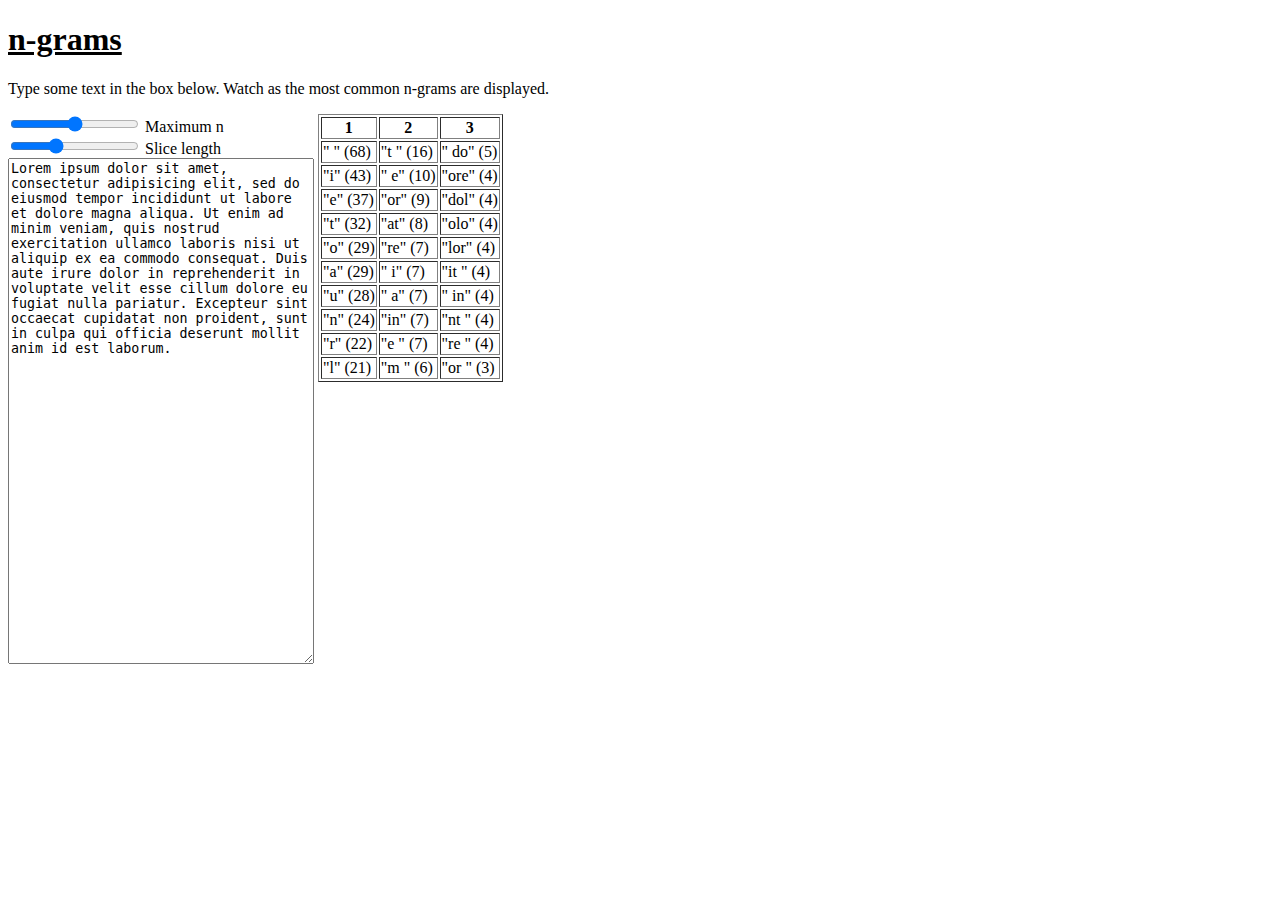
<file: ngrams.html>
<!DOCTYPE HTML>
<html>
<head>
	<!-- Inspired by: http://www.dreamincode.net/forums/topic/246337-a-simple-text-editor-in-html-javascript-and-a-tiny-bit-of-css/ -->
	<meta http-equiv="Content-Type" content="text/html; charset=utf-8">
	<title>n-grams</title>
	<!-- <link rel="stylesheet" type="text/css" href="style.css"/> -->
	<style type="text/css">
		.text_area {
			width: 300px;
			height: 500px;
		}

		.ib {
			vertical-align: top;
			display: inline-block;
		}
	</style>
	<script type="text/javascript">
		function ngramsToSlice(d,lim) {
			var items = Object.keys(d).map(function(key) {
				return [key,d[key]];
			});
			
			items.sort(function(first,second) {
				return second[1] - first[1];
			});

			if (lim < 0)
				return items;
			else
				return items.slice(0,lim)
		}

		function ngrams(text,n,lim) {
			var d = {};
			var subst;
			for (var i=0; i<text.length-n+1; i++) {
				subst = "";
				for (var j=0;j<n;j++){
					subst += text.charAt(i+j);	
				}

				if (subst in d) {
					d[subst] += 1;
				} else {
					d[subst] = 1;
				}
			}
			return ngramsToSlice(d,lim);
		}

		function process(){
			//https://developer.mozilla.org/en-US/docs/Web/JavaScript/Guide/Regular_Expressions
			var textArea = document.getElementById('my_text');
			var res = document.getElementById('results');
			var text = textArea.value;
			var sliceLen = document.getElementById('slice_slider').value;
			var maxN = document.getElementById('maxN_slider').value;
			console.log(sliceLen);
			
			var T = "<table border=\"1px solid black\">";
			var th = "<tr>";
			var ng = [];
			for (var n=1;n<=maxN;n++){
				ng.push(ngrams(text,n,sliceLen));
				th += "<th>"+n+"</th>";
			}
			
			T += th+"</tr>";

			for(var rowInd=0;rowInd<sliceLen;rowInd++){
				var tr = "<tr>";
				for (var ngInd=0;ngInd<maxN;ngInd++){
					if(rowInd<ng[ngInd].length) {
						var x = ng[ngInd][rowInd];
						tr += "<td>\""+x[0]+"\" ("+x[1]+")</td>";
					}
					else
						tr += "<td></td>";
				}
				T += tr+"</tr>";
			}
			T += "</table>"
			res.innerHTML = T;
		}
	</script>
</head>
<body onload="process();">
	<h1><u>n-grams</u></h1>
	<p>Type some text in the box below. Watch as the most common n-grams are displayed.<p>
	<div>
		<div class="ib">
			<input type="range" id="maxN_slider" min=1 max=5 value=3 step=1 onchange="process()"> Maximum n</input><br>
			<input type="range" id="slice_slider" min=5 max=20 value=10 step=5 onchange="process()"> Slice length</input><br>
			<textarea class="text_area" id="my_text" onkeyup="process()">Lorem ipsum dolor sit amet, consectetur adipisicing elit, sed do eiusmod tempor incididunt ut labore et dolore magna aliqua. Ut enim ad minim veniam, quis nostrud exercitation ullamco laboris nisi ut aliquip ex ea commodo consequat. Duis aute irure dolor in reprehenderit in voluptate velit esse cillum dolore eu fugiat nulla pariatur. Excepteur sint occaecat cupidatat non proident, sunt in culpa qui officia deserunt mollit anim id est laborum.</textarea>
		</div>
		<div id="results" class="ib">
		</div>
	</div>
</body>
</html>
</file>
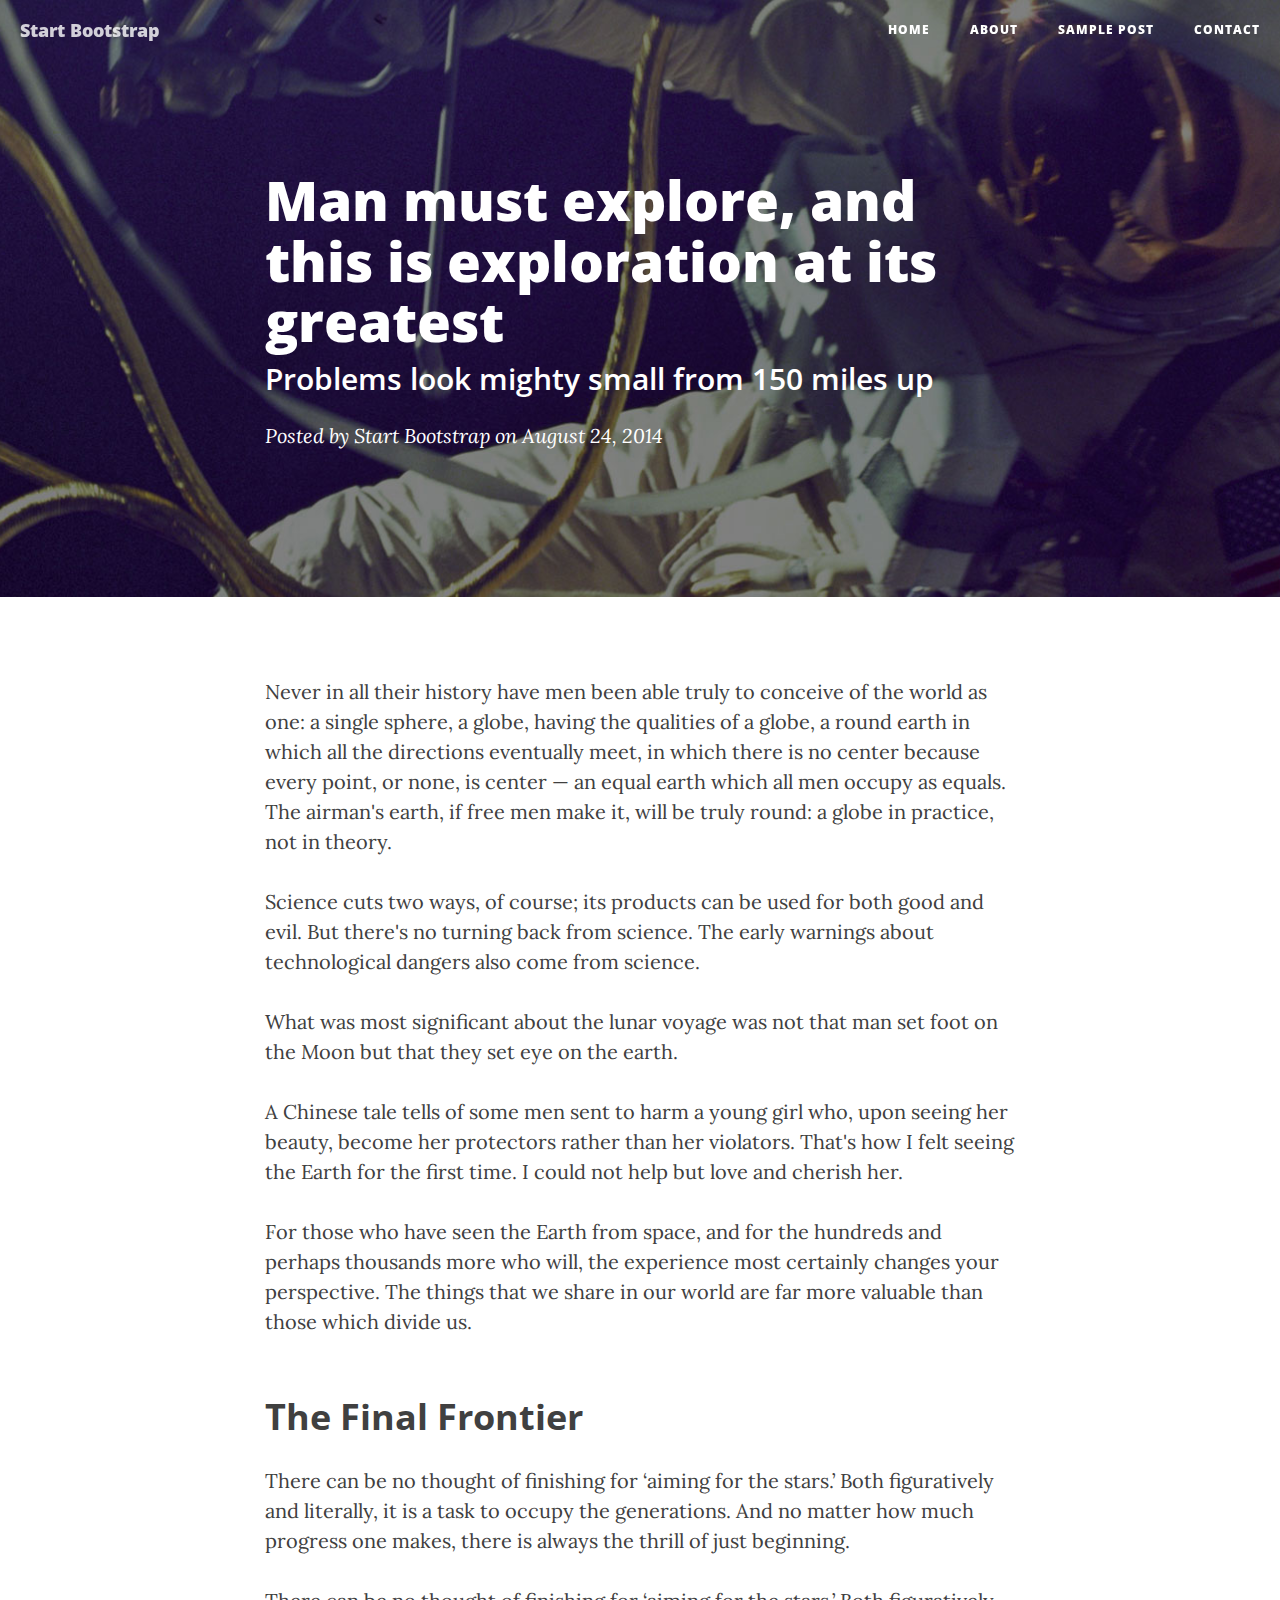
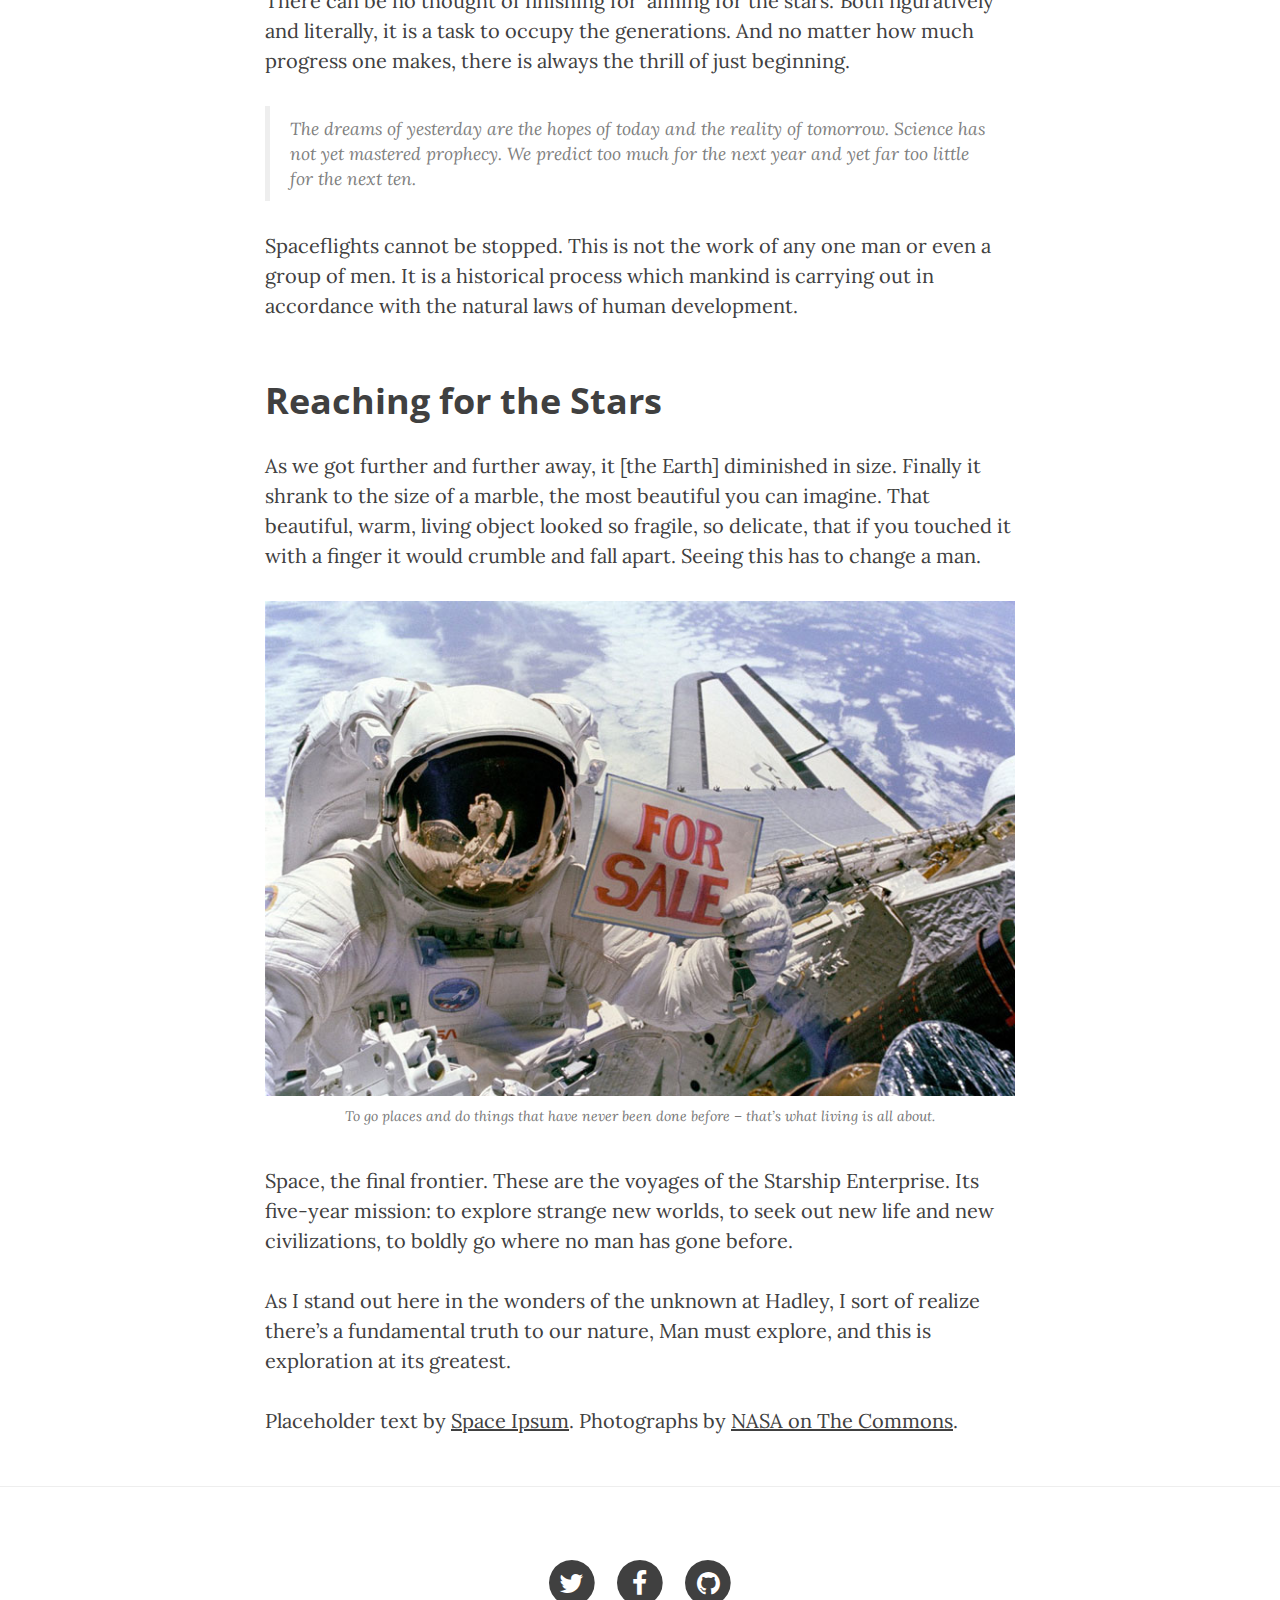
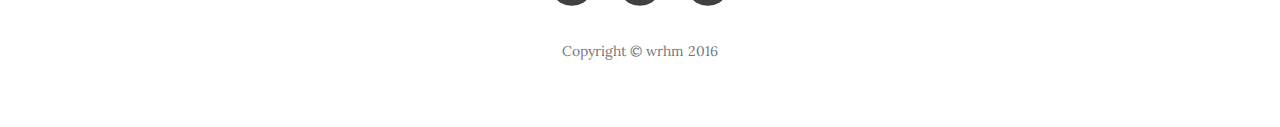
<file: post.html>
<!DOCTYPE html>
<html lang="en">

<head>

    <meta charset="utf-8">
    <meta http-equiv="X-UA-Compatible" content="IE=edge">
    <meta name="viewport" content="width=device-width, initial-scale=1">
    <meta name="description" content="">
    <meta name="author" content="">

    <title>Clean Blog - Sample Post</title>

    <!-- Bootstrap Core CSS -->
    <link href="css/bootstrap.min.css" rel="stylesheet">

    <!-- Custom CSS -->
    <link href="css/clean-blog.min.css" rel="stylesheet">

    <!-- Custom Fonts -->
    <link href="http://maxcdn.bootstrapcdn.com/font-awesome/4.1.0/css/font-awesome.min.css" rel="stylesheet" type="text/css">
    <link href='http://fonts.googleapis.com/css?family=Lora:400,700,400italic,700italic' rel='stylesheet' type='text/css'>
    <link href='http://fonts.googleapis.com/css?family=Open+Sans:300italic,400italic,600italic,700italic,800italic,400,300,600,700,800' rel='stylesheet' type='text/css'>

    <!-- HTML5 Shim and Respond.js IE8 support of HTML5 elements and media queries -->
    <!-- WARNING: Respond.js doesn't work if you view the page via file:// -->
    <!--[if lt IE 9]>
        <script src="https://oss.maxcdn.com/libs/html5shiv/3.7.0/html5shiv.js"></script>
        <script src="https://oss.maxcdn.com/libs/respond.js/1.4.2/respond.min.js"></script>
    <![endif]-->

</head>

<body>

    <!-- Navigation -->
    <nav class="navbar navbar-default navbar-custom navbar-fixed-top">
        <div class="container-fluid">
            <!-- Brand and toggle get grouped for better mobile display -->
            <div class="navbar-header page-scroll">
                <button type="button" class="navbar-toggle" data-toggle="collapse" data-target="#bs-example-navbar-collapse-1">
                    <span class="sr-only">Toggle navigation</span>
                    <span class="icon-bar"></span>
                    <span class="icon-bar"></span>
                    <span class="icon-bar"></span>
                </button>
                <a class="navbar-brand" href="index.html">Start Bootstrap</a>
            </div>

            <!-- Collect the nav links, forms, and other content for toggling -->
            <div class="collapse navbar-collapse" id="bs-example-navbar-collapse-1">
                <ul class="nav navbar-nav navbar-right">
                    <li>
                        <a href="index.html">Home</a>
                    </li>
                    <li>
                        <a href="about.html">About</a>
                    </li>
                    <li>
                        <a href="post.html">Sample Post</a>
                    </li>
                    <li>
                        <a href="contact.html">Contact</a>
                    </li>
                </ul>
            </div>
            <!-- /.navbar-collapse -->
        </div>
        <!-- /.container -->
    </nav>

    <!-- Page Header -->
    <!-- Set your background image for this header on the line below. -->
    <header class="intro-header" style="background-image: url('img/post-bg.jpg')">
        <div class="container">
            <div class="row">
                <div class="col-lg-8 col-lg-offset-2 col-md-10 col-md-offset-1">
                    <div class="post-heading">
                        <h1>Man must explore, and this is exploration at its greatest</h1>
                        <h2 class="subheading">Problems look mighty small from 150 miles up</h2>
                        <span class="meta">Posted by <a href="#">Start Bootstrap</a> on August 24, 2014</span>
                    </div>
                </div>
            </div>
        </div>
    </header>

    <!-- Post Content -->
    <article>
        <div class="container">
            <div class="row">
                <div class="col-lg-8 col-lg-offset-2 col-md-10 col-md-offset-1">
                    <p>Never in all their history have men been able truly to conceive of the world as one: a single sphere, a globe, having the qualities of a globe, a round earth in which all the directions eventually meet, in which there is no center because every point, or none, is center — an equal earth which all men occupy as equals. The airman's earth, if free men make it, will be truly round: a globe in practice, not in theory.</p>

                    <p>Science cuts two ways, of course; its products can be used for both good and evil. But there's no turning back from science. The early warnings about technological dangers also come from science.</p>

                    <p>What was most significant about the lunar voyage was not that man set foot on the Moon but that they set eye on the earth.</p>

                    <p>A Chinese tale tells of some men sent to harm a young girl who, upon seeing her beauty, become her protectors rather than her violators. That's how I felt seeing the Earth for the first time. I could not help but love and cherish her.</p>

                    <p>For those who have seen the Earth from space, and for the hundreds and perhaps thousands more who will, the experience most certainly changes your perspective. The things that we share in our world are far more valuable than those which divide us.</p>

                    <h2 class="section-heading">The Final Frontier</h2>

                    <p>There can be no thought of finishing for ‘aiming for the stars.’ Both figuratively and literally, it is a task to occupy the generations. And no matter how much progress one makes, there is always the thrill of just beginning.</p>

                    <p>There can be no thought of finishing for ‘aiming for the stars.’ Both figuratively and literally, it is a task to occupy the generations. And no matter how much progress one makes, there is always the thrill of just beginning.</p>

                    <blockquote>The dreams of yesterday are the hopes of today and the reality of tomorrow. Science has not yet mastered prophecy. We predict too much for the next year and yet far too little for the next ten.</blockquote>

                    <p>Spaceflights cannot be stopped. This is not the work of any one man or even a group of men. It is a historical process which mankind is carrying out in accordance with the natural laws of human development.</p>

                    <h2 class="section-heading">Reaching for the Stars</h2>

                    <p>As we got further and further away, it [the Earth] diminished in size. Finally it shrank to the size of a marble, the most beautiful you can imagine. That beautiful, warm, living object looked so fragile, so delicate, that if you touched it with a finger it would crumble and fall apart. Seeing this has to change a man.</p>

                    <a href="#">
                        <img class="img-responsive" src="img/post-sample-image.jpg" alt="">
                    </a>
                    <span class="caption text-muted">To go places and do things that have never been done before – that’s what living is all about.</span>

                    <p>Space, the final frontier. These are the voyages of the Starship Enterprise. Its five-year mission: to explore strange new worlds, to seek out new life and new civilizations, to boldly go where no man has gone before.</p>

                    <p>As I stand out here in the wonders of the unknown at Hadley, I sort of realize there’s a fundamental truth to our nature, Man must explore, and this is exploration at its greatest.</p>

                    <p>Placeholder text by <a href="http://spaceipsum.com/">Space Ipsum</a>. Photographs by <a href="https://www.flickr.com/photos/nasacommons/">NASA on The Commons</a>.</p>
                </div>
            </div>
        </div>
    </article>

    <hr>

    <!-- Footer -->
    <footer>
        <div class="container">
            <div class="row">
                <div class="col-lg-8 col-lg-offset-2 col-md-10 col-md-offset-1">
                    <ul class="list-inline text-center">
                        <li>
                            <a href="#">
                                <span class="fa-stack fa-lg">
                                    <i class="fa fa-circle fa-stack-2x"></i>
                                    <i class="fa fa-twitter fa-stack-1x fa-inverse"></i>
                                </span>
                            </a>
                        </li>
                        <li>
                            <a href="#">
                                <span class="fa-stack fa-lg">
                                    <i class="fa fa-circle fa-stack-2x"></i>
                                    <i class="fa fa-facebook fa-stack-1x fa-inverse"></i>
                                </span>
                            </a>
                        </li>
                        <li>
                            <a href="#">
                                <span class="fa-stack fa-lg">
                                    <i class="fa fa-circle fa-stack-2x"></i>
                                    <i class="fa fa-github fa-stack-1x fa-inverse"></i>
                                </span>
                            </a>
                        </li>
                    </ul>
                    <p class="copyright text-muted">Copyright &copy; wrhm 2016 </p>
                </div>
            </div>
        </div>
    </footer>

    <!-- jQuery -->
    <script src="js/jquery.js"></script>

    <!-- Bootstrap Core JavaScript -->
    <script src="js/bootstrap.min.js"></script>

    <!-- Custom Theme JavaScript -->
    <script src="js/clean-blog.min.js"></script>

</body>

</html>
</file>
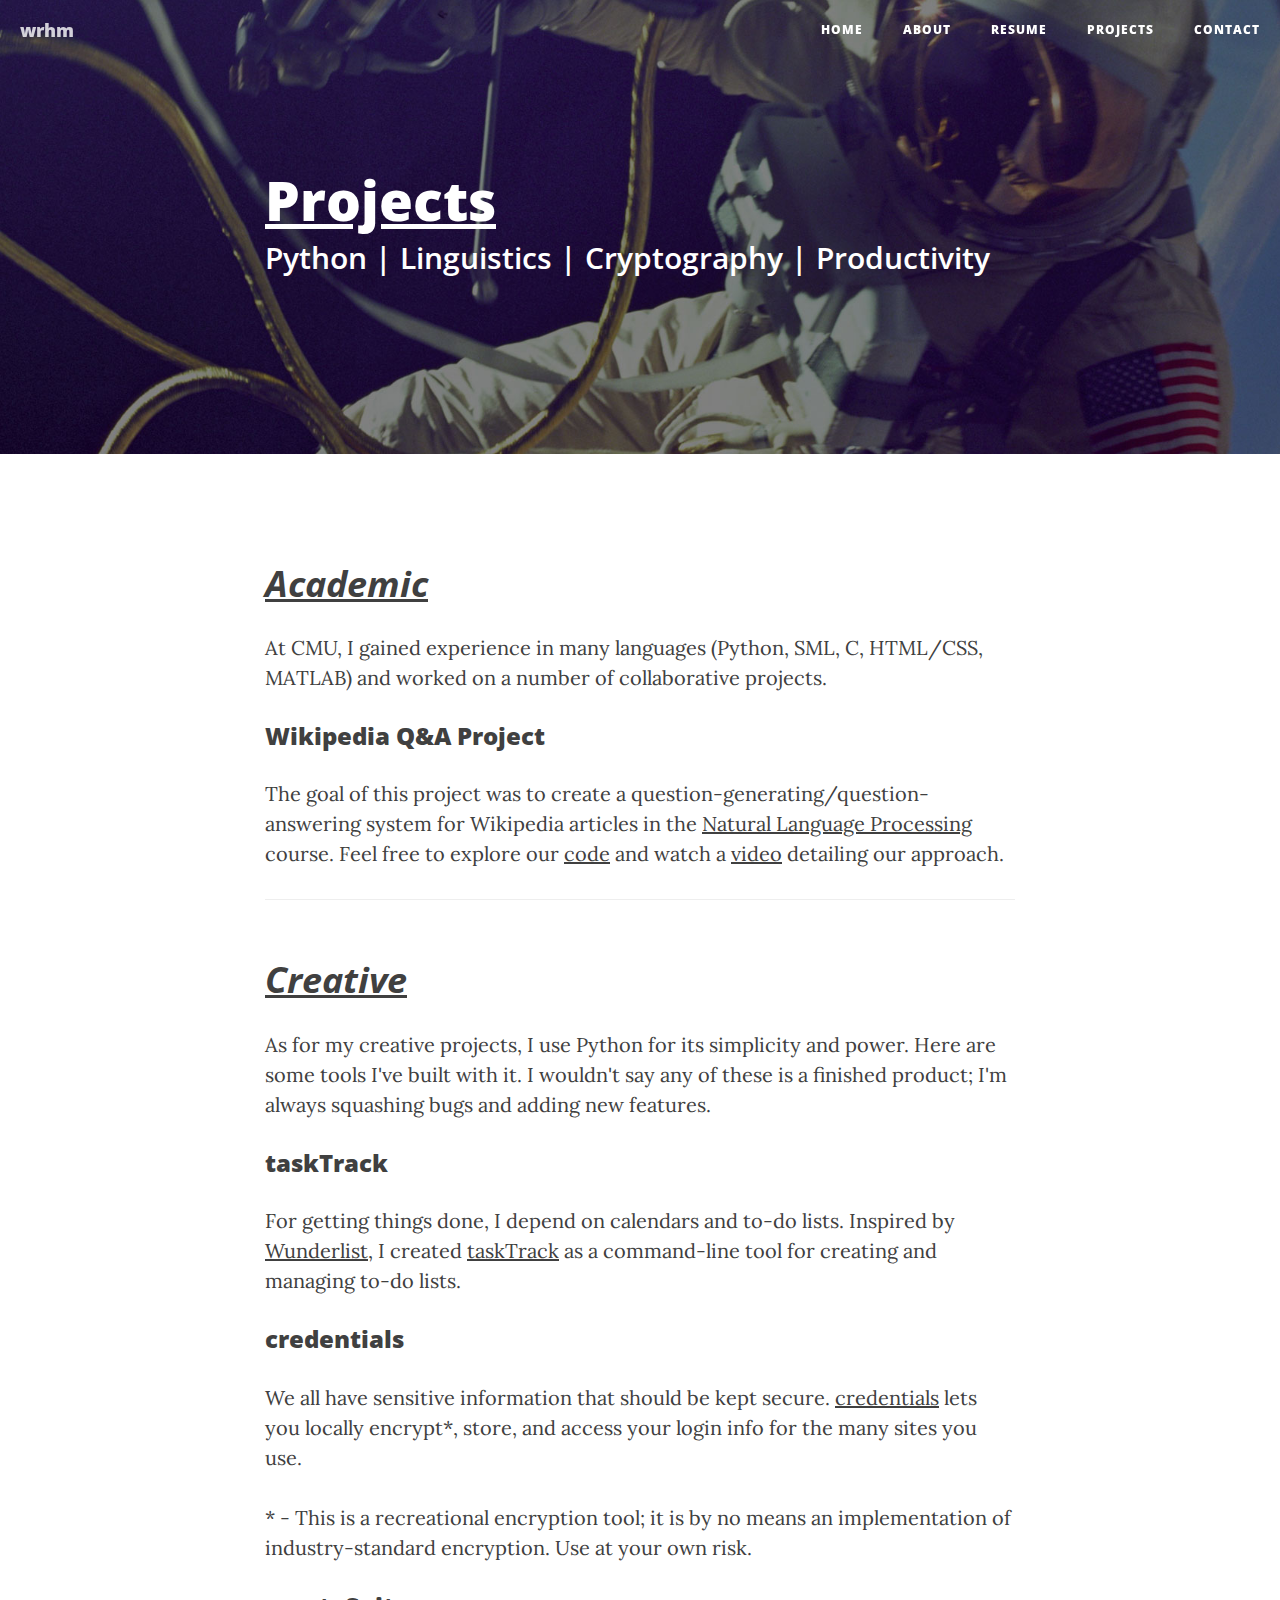
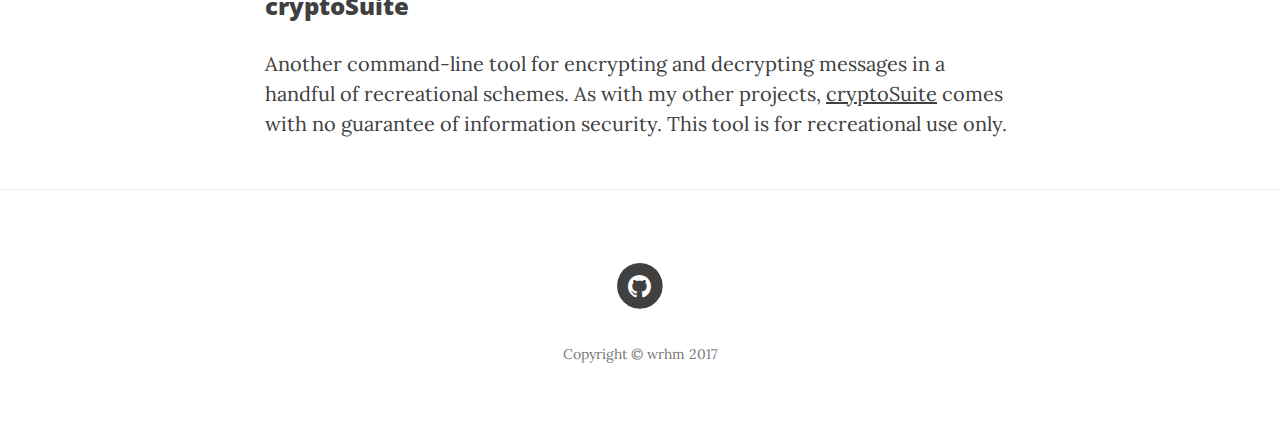
<file: projects.html>
<!DOCTYPE html>
<html lang="en">

<head>

    <meta charset="utf-8">
    <meta http-equiv="X-UA-Compatible" content="IE=edge">
    <meta name="viewport" content="width=device-width, initial-scale=1">
    <meta name="description" content="">
    <meta name="author" content="">

    <title>wrhm - Projects</title>

    <!-- Bootstrap Core CSS -->
    <link href="css/bootstrap.min.css" rel="stylesheet">

    <!-- Custom CSS -->
    <link href="css/clean-blog.min.css" rel="stylesheet">

    <!-- Custom Fonts -->
    <link href="http://maxcdn.bootstrapcdn.com/font-awesome/4.1.0/css/font-awesome.min.css" rel="stylesheet" type="text/css">
    <link href='http://fonts.googleapis.com/css?family=Lora:400,700,400italic,700italic' rel='stylesheet' type='text/css'>
    <link href='http://fonts.googleapis.com/css?family=Open+Sans:300italic,400italic,600italic,700italic,800italic,400,300,600,700,800' rel='stylesheet' type='text/css'>

    <!-- HTML5 Shim and Respond.js IE8 support of HTML5 elements and media queries -->
    <!-- WARNING: Respond.js doesn't work if you view the page via file:// -->
    <!--[if lt IE 9]>
        <script src="https://oss.maxcdn.com/libs/html5shiv/3.7.0/html5shiv.js"></script>
        <script src="https://oss.maxcdn.com/libs/respond.js/1.4.2/respond.min.js"></script>
    <![endif]-->

</head>

<body>

    <!-- Navigation -->
    <nav class="navbar navbar-default navbar-custom navbar-fixed-top">
        <div class="container-fluid">
            <!-- Brand and toggle get grouped for better mobile display -->
            <div class="navbar-header page-scroll">
                <button type="button" class="navbar-toggle" data-toggle="collapse" data-target="#bs-example-navbar-collapse-1">
                    <span class="sr-only">Toggle navigation</span>
                    <span class="icon-bar"></span>
                    <span class="icon-bar"></span>
                    <span class="icon-bar"></span>
                </button>
                <a class="navbar-brand" href="index.html">wrhm</a>
            </div>

            <!-- Collect the nav links, forms, and other content for toggling -->
            <div class="collapse navbar-collapse" id="bs-example-navbar-collapse-1">
                <ul class="nav navbar-nav navbar-right">
                    <li>
                        <a href="index.html">Home</a>
                    </li>
                    <li>
                        <a href="about.html">About</a>
                    </li>
                    <li>
                        <a href="resume.pdf">Resume</a>
                    </li>
                    <li>
                        <a href="projects.html">Projects</a>
                    </li>
                    <li>
                        <a href="contact.html">Contact</a>
                    </li>
                </ul>
            </div>
            <!-- /.navbar-collapse -->
        </div>
        <!-- /.container -->
    </nav>

    <!-- Page Header -->
    <!-- Set your background image for this header on the line below. -->
    <header class="intro-header" style="background-image: url('img/post-bg.jpg')">
        <div class="container">
            <div class="row">
                <div class="col-lg-8 col-lg-offset-2 col-md-10 col-md-offset-1">
                    <div class="post-heading">
                        <h1>Projects</h1>
                        <h2 class="subheading">Python | Linguistics | Cryptography | Productivity</h2>
                        <!-- <span class="meta">Posted by <a href="#">Start Bootstrap</a> on August 24, 2014</span> -->
                    </div>
                </div>
            </div>
        </div>
    </header>

    <!-- Post Content -->
    <article>
        <div class="container">
            <div class="row">
                <div class="col-lg-8 col-lg-offset-2 col-md-10 col-md-offset-1">
                    <style type="text/css">
                        h1 {
                          text-decoration: underline;
                        }
                    </style>
                    <h1 class="section-heading"><i>Academic</i></h1>

                    <p> At CMU, I gained experience in many languages (Python, SML, C, HTML/CSS, MATLAB) and worked on a number of collaborative projects.</p>

                    <h3><a href="https://github.com/evannumbers/NLPProject">Wikipedia Q&amp;A Project</a></h3>
                    <p>The goal of this project was to create a question-generating/question-answering system for Wikipedia articles in the <a href="http://demo.clab.cs.cmu.edu/NLP/">Natural Language Processing</a> course. Feel free to explore our <a href="https://github.com/evannumbers/NLPProject">code</a> and watch a <a href="https://www.youtube.com/watch?v=G6EAnFJIWAI">video</a> detailing our approach.</p>

                    <hr><h1 class="section-heading"><i>Creative</i></h1>

                    <p>As for my creative projects, I use Python for its simplicity and power. Here are some tools I've built with it. I wouldn't say any of these is a finished product; I'm always squashing bugs and adding new features.</p>

                    <h3><a href="https://github.com/wrhm/taskTrack">taskTrack</a></h3>

                    <p>For getting things done, I depend on calendars and to-do lists. Inspired by <a href="https://www.wunderlist.com/">Wunderlist</a>, I created <a href="https://github.com/wrhm/taskTrack">taskTrack</a> as a command-line tool for creating and managing to-do lists.</p>

                    <h3><a href="https://github.com/wrhm/credentials">credentials</a></h3>

                    <p>We all have sensitive information that should be kept secure. <a href="https://github.com/wrhm/credentials">credentials</a> lets you locally encrypt*, store, and access your login info for the many sites you use.</p>
                    <p>* - This is a recreational encryption tool; it is by no means an implementation of industry-standard encryption. Use at your own risk.</p>

                    <h3><a href="https://github.com/wrhm/cryptoSuite">cryptoSuite</a></h3>

                    <p>Another command-line tool for encrypting and decrypting messages in a handful of recreational schemes. As with my other projects, <a href="https://github.com/wrhm/cryptoSuite">cryptoSuite</a> comes with no guarantee of information security. This tool is for recreational use only.</p>
                </div>
            </div>
        </div>
    </article>

    <hr>

    <!-- Footer -->
    <footer>
        <div class="container">
            <div class="row">
                <div class="col-lg-8 col-lg-offset-2 col-md-10 col-md-offset-1">
                    <ul class="list-inline text-center">
                        <!--<li>
                            <a href="#">
                                <span class="fa-stack fa-lg">
                                    <i class="fa fa-circle fa-stack-2x"></i>
                                    <i class="fa fa-twitter fa-stack-1x fa-inverse"></i>
                                </span>
                            </a>
                        </li>
                        <li>
                            <a href="#">
                                <span class="fa-stack fa-lg">
                                    <i class="fa fa-circle fa-stack-2x"></i>
                                    <i class="fa fa-facebook fa-stack-1x fa-inverse"></i>
                                </span>
                            </a>
                        </li>-->
                        <li>
                            <a href="https://github.com/wrhm">
                                <span class="fa-stack fa-lg">
                                    <i class="fa fa-circle fa-stack-2x"></i>
                                    <i class="fa fa-github fa-stack-1x fa-inverse"></i>
                                </span>
                            </a>
                        </li>
                    </ul>
                    <p class="copyright text-muted">Copyright &copy; wrhm 2017 </p>
                </div>
            </div>
        </div>
    </footer>

    <!-- jQuery -->
    <script src="js/jquery.js"></script>

    <!-- Bootstrap Core JavaScript -->
    <script src="js/bootstrap.min.js"></script>

    <!-- Custom Theme JavaScript -->
    <script src="js/clean-blog.min.js"></script>

</body>

</html>
</file>
<file: style.css>
li {
	color: blue;
}

li:hover {
	text-decoration: underline;
}
</file>
<file: css/clean-blog.min.css>
/*!
 * Clean Blog v1.0.0 (http://startbootstrap.com)
 * Copyright 2014 Start Bootstrap
 * Licensed under Apache 2.0 (https://github.com/IronSummitMedia/startbootstrap/blob/gh-pages/LICENSE)
 */

body{font-family:Lora,'Times New Roman',serif;font-size:20px;color:#404040}p{line-height:1.5;margin:30px 0}p a{text-decoration:underline}h1,h2,h3,h4,h5,h6{font-family:'Open Sans','Helvetica Neue',Helvetica,Arial,sans-serif;font-weight:800}a{color:#404040}a:hover,a:focus{color:#0085a1}a img:hover,a img:focus{cursor:zoom-in}blockquote{color:gray;font-style:italic}hr.small{max-width:100px;margin:15px auto;border-width:4px;border-color:#fff}.navbar-custom{position:absolute;top:0;left:0;width:100%;z-index:3;font-family:'Open Sans','Helvetica Neue',Helvetica,Arial,sans-serif}.navbar-custom .navbar-brand{font-weight:800}.navbar-custom .nav li a{text-transform:uppercase;font-size:12px;font-weight:800;letter-spacing:1px}@media only screen and (min-width:768px){.navbar-custom{background:0 0;border-bottom:1px solid transparent}.navbar-custom .navbar-brand{color:#fff;padding:20px}.navbar-custom .navbar-brand:hover,.navbar-custom .navbar-brand:focus{color:rgba(255,255,255,.8)}.navbar-custom .nav li a{color:#fff;padding:20px}.navbar-custom .nav li a:hover,.navbar-custom .nav li a:focus{color:rgba(255,255,255,.8)}}@media only screen and (min-width:1170px){.navbar-custom{-webkit-transition:background-color .3s;-moz-transition:background-color .3s;transition:background-color .3s;-webkit-transform:translate3d(0,0,0);-moz-transform:translate3d(0,0,0);-ms-transform:translate3d(0,0,0);-o-transform:translate3d(0,0,0);transform:translate3d(0,0,0);-webkit-backface-visibility:hidden;backface-visibility:hidden}.navbar-custom.is-fixed{position:fixed;top:-61px;background-color:rgba(255,255,255,.9);border-bottom:1px solid #f2f2f2;-webkit-transition:-webkit-transform .3s;-moz-transition:-moz-transform .3s;transition:transform .3s}.navbar-custom.is-fixed .navbar-brand{color:#404040}.navbar-custom.is-fixed .navbar-brand:hover,.navbar-custom.is-fixed .navbar-brand:focus{color:#0085a1}.navbar-custom.is-fixed .nav li a{color:#404040}.navbar-custom.is-fixed .nav li a:hover,.navbar-custom.is-fixed .nav li a:focus{color:#0085a1}.navbar-custom.is-visible{-webkit-transform:translate3d(0,100%,0);-moz-transform:translate3d(0,100%,0);-ms-transform:translate3d(0,100%,0);-o-transform:translate3d(0,100%,0);transform:translate3d(0,100%,0)}}.intro-header{background-color:gray;background:no-repeat center center;background-attachment:scroll;-webkit-background-size:cover;-moz-background-size:cover;background-size:cover;-o-background-size:cover;margin-bottom:50px}.intro-header .site-heading,.intro-header .post-heading,.intro-header .page-heading{padding:100px 0 50px;color:#fff}@media only screen and (min-width:768px){.intro-header .site-heading,.intro-header .post-heading,.intro-header .page-heading{padding:150px 0}}.intro-header .site-heading,.intro-header .page-heading{text-align:center}.intro-header .site-heading h1,.intro-header .page-heading h1{margin-top:0;font-size:50px}.intro-header .site-heading .subheading,.intro-header .page-heading .subheading{font-size:24px;line-height:1.1;display:block;font-family:'Open Sans','Helvetica Neue',Helvetica,Arial,sans-serif;font-weight:300;margin:10px 0 0}@media only screen and (min-width:768px){.intro-header .site-heading h1,.intro-header .page-heading h1{font-size:80px}}.intro-header .post-heading h1{font-size:35px}.intro-header .post-heading .subheading,.intro-header .post-heading .meta{line-height:1.1;display:block}.intro-header .post-heading .subheading{font-family:'Open Sans','Helvetica Neue',Helvetica,Arial,sans-serif;font-size:24px;margin:10px 0 30px;font-weight:600}.intro-header .post-heading .meta{font-family:Lora,'Times New Roman',serif;font-style:italic;font-weight:300;font-size:20px}.intro-header .post-heading .meta a{color:#fff}@media only screen and (min-width:768px){.intro-header .post-heading h1{font-size:55px}.intro-header .post-heading .subheading{font-size:30px}}.post-preview>a{color:#404040}.post-preview>a:hover,.post-preview>a:focus{text-decoration:none;color:#0085a1}.post-preview>a>.post-title{font-size:30px;margin-top:30px;margin-bottom:10px}.post-preview>a>.post-subtitle{margin:0;font-weight:300;margin-bottom:10px}.post-preview>.post-meta{color:gray;font-size:18px;font-style:italic;margin-top:0}.post-preview>.post-meta>a{text-decoration:none;color:#404040}.post-preview>.post-meta>a:hover,.post-preview>.post-meta>a:focus{color:#0085a1;text-decoration:underline}@media only screen and (min-width:768px){.post-preview>a>.post-title{font-size:36px}}.section-heading{font-size:36px;margin-top:60px;font-weight:700}.caption{text-align:center;font-size:14px;padding:10px;font-style:italic;margin:0;display:block;border-bottom-right-radius:5px;border-bottom-left-radius:5px}footer{padding:50px 0 65px}footer .list-inline{margin:0;padding:0}footer .copyright{font-size:14px;text-align:center;margin-bottom:0}.floating-label-form-group{font-size:14px;position:relative;margin-bottom:0;padding-bottom:.5em;border-bottom:1px solid #eee}.floating-label-form-group input,.floating-label-form-group textarea{z-index:1;position:relative;padding-right:0;padding-left:0;border:none;border-radius:0;font-size:1.5em;background:0 0;box-shadow:none!important;resize:none}.floating-label-form-group label{display:block;z-index:0;position:relative;top:2em;margin:0;font-size:.85em;line-height:1.764705882em;vertical-align:middle;vertical-align:baseline;opacity:0;-webkit-transition:top .3s ease,opacity .3s ease;-moz-transition:top .3s ease,opacity .3s ease;-ms-transition:top .3s ease,opacity .3s ease;transition:top .3s ease,opacity .3s ease}.floating-label-form-group::not(:first-child){padding-left:14px;border-left:1px solid #eee}.floating-label-form-group-with-value label{top:0;opacity:1}.floating-label-form-group-with-focus label{color:#0085a1}form .row:first-child .floating-label-form-group{border-top:1px solid #eee}.btn{font-family:'Open Sans','Helvetica Neue',Helvetica,Arial,sans-serif;text-transform:uppercase;font-size:14px;font-weight:800;letter-spacing:1px;border-radius:0;padding:15px 25px}.btn-lg{font-size:16px;padding:25px 35px}.btn-default:hover,.btn-default:focus{background-color:#0085a1;border:1px solid #0085a1;color:#fff}.pager{margin:20px 0 0}.pager li>a,.pager li>span{font-family:'Open Sans','Helvetica Neue',Helvetica,Arial,sans-serif;text-transform:uppercase;font-size:14px;font-weight:800;letter-spacing:1px;padding:15px 25px;background-color:#fff;border-radius:0}.pager li>a:hover,.pager li>a:focus{color:#fff;background-color:#0085a1;border:1px solid #0085a1}.pager .disabled>a,.pager .disabled>a:hover,.pager .disabled>a:focus,.pager .disabled>span{color:gray;background-color:#404040;cursor:not-allowed}::-moz-selection{color:#fff;text-shadow:none;background:#0085a1}::selection{color:#fff;text-shadow:none;background:#0085a1}img::selection{color:#fff;background:0 0}img::-moz-selection{color:#fff;background:0 0}body{webkit-tap-highlight-color:#0085a1}
</file>
